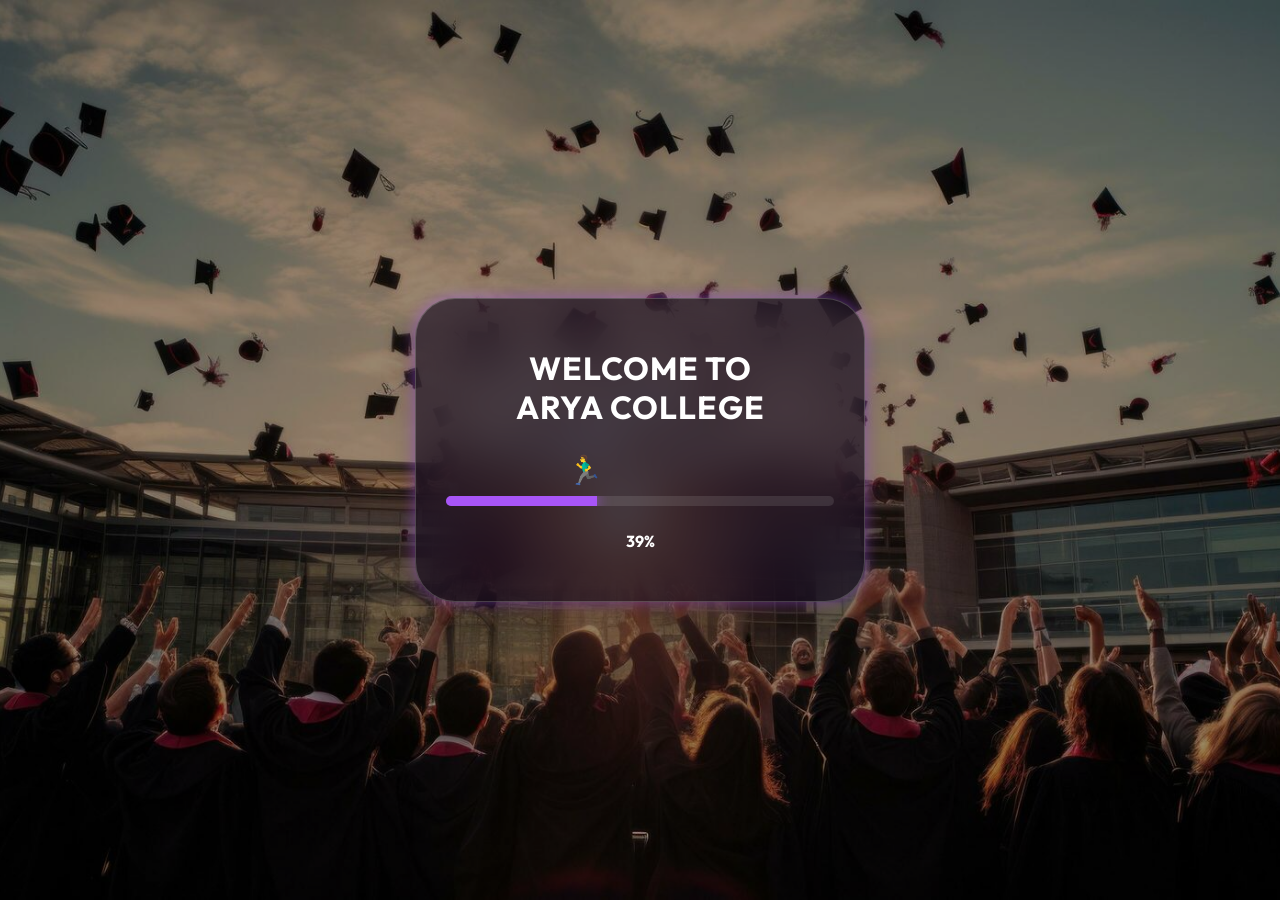
<file: index.html>
<!DOCTYPE html>
<html lang="en">
<head>
<meta charset="UTF-8">
<meta name="viewport" content="width=device-width, initial-scale=1.0">
<title>College Monitoring System</title>
<link href="https://fonts.googleapis.com/css2?family=Outfit:wght@300;500;700&display=swap" rel="stylesheet">

<style>
:root {
    --speed: 0.5s;
    --accent: #a855f7;
    --glow: rgba(168, 85, 247, 0.6);
    --glass-bg: rgba(15, 5, 30, 0.6);
    --text-color: #ffffff;
}

/* --- THEMES --- */
body.role-teacher {
    --accent: #f472b6;
    --glow: rgba(244, 114, 182, 0.6);
    --glass-bg: rgba(10, 0, 10, 0.7);
    --text-color: #ffffff;
}

* { 
    margin: 0; padding: 0; box-sizing: border-box; 
    font-family: 'Outfit', sans-serif; 
}

body {
    height: 100vh; display: flex; justify-content: center; align-items: center;
    background: url('clg.jpg') no-repeat center center fixed;
    background-size: cover;
    overflow: hidden;
}

body::before {
    content: ''; position: absolute; top: 0; left: 0; right: 0; bottom: 0;
    background: rgba(0, 0, 0, 0.4);
    z-index: 1;
}

canvas#particles { position: absolute; z-index: 2; pointer-events: none; }

/* --- THE GLASS BOX --- */
.glass {
    position: relative; z-index: 3;
    width: 90%;
    max-width: 450px; 
    padding: 50px 30px;
    text-align: center;
    backdrop-filter: blur(25px); -webkit-backdrop-filter: blur(25px);
    border-radius: 40px;
    background: var(--glass-bg);
    border: 1px solid rgba(255, 255, 255, 0.2);
    box-shadow: 0 15px 35px rgba(0, 0, 0, 0.2), 0 0 15px var(--glow);
    animation: shadowPulse 3s infinite ease-in-out;
}

@keyframes shadowPulse {
    0%, 100% { box-shadow: 0 15px 35px rgba(0, 0, 0, 0.2), 0 0 10px var(--glow); }
    50% { box-shadow: 0 15px 45px rgba(0, 0, 0, 0.4), 0 0 25px var(--glow); }
}

/* --- WRAPPING TEXT EFFECT --- */
.typing-text {
    display: block;
    overflow: hidden;
    white-space: normal; 
    color: var(--text-color); 
    font-size: 2rem; 
    font-weight: 700;
    letter-spacing: 1px;
    line-height: 1.2;
    margin-bottom: 25px;
    
    max-height: 0;
    opacity: 0;
    animation: revealText 1.5s ease-out forwards;
}

@keyframes revealText { 
    from { max-height: 0; opacity: 0; transform: translateY(10px); } 
    to { max-height: 200px; opacity: 1; transform: translateY(0); } 
}

/* --- PROGRESS SECTION --- */
.progress-zone { width: 100%; position: relative; padding: 45px 0 10px 0; }

#runner { 
    position: absolute; top: 0; left: -20px; 
    font-size: 1.8rem; 
    z-index: 4;
}

.progress-bar { 
    width: 100%; height: 10px; 
    background: rgba(255,255,255,0.1); 
    border-radius: 20px; overflow: hidden; 
}

.progress { 
    height: 100%; width: 0%; 
    background: var(--accent); 
    box-shadow: 0 0 15px var(--accent); 
    transition: width 0.1s linear;
}

#percent { 
    color: var(--text-color); 
    margin-top: 15px; 
    font-weight: 700; 
}

/* --- LOGIN ELEMENTS --- */
.title { 
    color: var(--text-color); font-size: 1.8rem; font-weight: 700; 
    margin-bottom: 30px; letter-spacing: 2px;
}

.role-btns { display: flex; gap: 12px; margin: 20px 0; }
.role-btns button { 
    flex: 1; padding: 12px; border-radius: 12px; 
    background: rgba(255, 255, 255, 0.05);
    border: 1px solid rgba(255, 255, 255, 0.2);
    color: var(--text-color); cursor: pointer; font-weight: 600;
    transition: all 0.3s ease;
}

.role-btns button.active {
    background: rgba(255, 255, 255, 0.1);
    border: 2px solid var(--accent);
    box-shadow: 0 0 15px var(--glow);
}

input { 
    width: 100%; padding: 14px; margin: 10px 0; border-radius: 12px;
    border: 1px solid rgba(255,255,255,0.2); background: rgba(255,255,255,0.1);
    color: var(--text-color); outline: none; 
}

.captcha { 
    background: rgba(255,255,255,0.05); padding: 10px; border-radius: 10px; 
    letter-spacing: 5px; font-weight: 800; color: var(--accent); 
    border: 1px dashed var(--accent); margin: 15px 0;
}

.login-btn { 
    width: 100%; padding: 15px; border-radius: 15px; border: 2px solid var(--accent); 
    background: transparent; color: var(--text-color); 
    font-weight: 700; cursor: pointer; margin-top: 15px;
    box-shadow: 0 0 15px var(--glow); text-transform: uppercase;
}

.forgot-link { display: block; font-size: 0.85rem; margin-top: 15px; cursor: pointer; color: var(--accent); text-decoration: underline; }
#dobContainer { text-align: left; margin-top: 5px; color: var(--text-color); }
</style>
</head>
<body class="role-admin">

<canvas id="particles"></canvas>

<div id="loading" class="glass">
    <div class="typing-text">WELCOME TO <br> ARYA COLLEGE</div>
    <div class="progress-zone">
        <div id="runner">🏃‍♂️</div>
        <div class="progress-bar"><div class="progress" id="progress"></div></div>
    </div>
    <div id="percent">0%</div>
</div>

<div id="login" class="glass" style="display:none;">
    <div class="title" id="formTitle">ACCESS PORTAL</div>
    
    <div class="role-btns">
        <button id="adminBtn" class="active" onclick="setRole('admin', this)">Admin</button>
        <button id="teacherBtn" onclick="setRole('teacher', this)">Teacher</button>
    </div>

    <input type="text" id="username" placeholder="Username">
    <input type="password" id="password" placeholder="Password">
    
    <div id="dobContainer" style="display:none;">
        <label style="font-size: 0.8rem; opacity: 0.8;">Birth Date Verification:</label>
        <input type="date" id="dobInput">
    </div>

    <div class="captcha" id="captcha">XXXXX</div>
    <input type="text" id="captchaInput" placeholder="Enter Captcha">

    <span class="forgot-link" id="forgotBtn" onclick="toggleForgot()"> Forgot Password?</span>
    <button class="login-btn" onclick="handleAuth()"> LOGIN </button>
</div>

<script>
let i = 0;
const interval = setInterval(() => {
    i++;
    document.getElementById("progress").style.width = i + "%";
    document.getElementById("runner").style.left = `calc(${i}% - 30px)`;
    document.getElementById("percent").innerText = i + "%";
    if(i >= 100) {
        clearInterval(interval);
        document.getElementById("loading").style.display = "none";
        document.getElementById("login").style.display = "block";
        generateCaptcha();
    }
}, 40);

let currentRole = "admin";
let isForgotMode = false;
let captchaCode = "";

function setRole(role, btn) {
    currentRole = role;
    document.querySelectorAll(".role-btns button").forEach(b => b.classList.remove("active"));
    btn.classList.add("active");
    updateRoleClass();
    generateCaptcha();
}

function updateRoleClass() {
    document.body.className = "role-" + currentRole;
}

function generateCaptcha() {
    captchaCode = Math.random().toString(36).substring(2,7).toUpperCase();
    document.getElementById("captcha").innerText = captchaCode;
}

function toggleForgot() {
    isForgotMode = !isForgotMode;
    document.getElementById("password").style.display = isForgotMode ? "none" : "block";
    document.getElementById("dobContainer").style.display = isForgotMode ? "block" : "none";
    document.getElementById("forgotBtn").innerText = isForgotMode ? "← Back to Login" : "Forgot Password?";
    document.getElementById("formTitle").innerText = isForgotMode ? "VERIFY" : "ACCESS PORTAL";
}

function handleAuth() {
    const capInput = document.getElementById("captchaInput").value.trim().toUpperCase();
    
    // CAPTCHA validation
    if(capInput === "") { 
        alert("❌ Please enter the CAPTCHA!");
        generateCaptcha(); 
        return; 
    }
    
    if(capInput !== captchaCode) { 
        alert("❌ Invalid Captcha!");
        generateCaptcha(); 
        return; 
    }
    
    if(isForgotMode) {
        const dob = document.getElementById("dobInput").value;
        if(!dob) {
            alert("⚠️ Please enter your date of birth!");
            return;
        }
        if(currentRole === 'admin' && dob === '2005-09-29') {
            window.location.href = "admin.html";
            return;
        }
        else if(currentRole === 'teacher' && (dob === '2005-09-18' || dob === '2005-11-29')) {
            window.location.href = "teacher.html";
            return;
        }
        else {
            alert("❌ Verification Failed! Incorrect Date of Birth.");
        }
        return;
    } 
    else {
        const username = document.getElementById("username").value.trim();
        const password = document.getElementById("password").value;
        
        if(!username) { 
            alert("⚠️ Please enter the username!"); 
            return; 
        }
        
        if(!password) { 
            alert("⚠️ Please enter the password!"); 
            return; 
        }
        
        // --- NEW: CONNECT TO BACKEND ---
        fetch('http://127.0.0.1:5000/api/login', {
            method: 'POST',
            headers: {'Content-Type': 'application/json'},
            body: JSON.stringify({
                username: username,
                password: password,
                role: currentRole
            })
        })
        .then(response => response.json())
        .then(data => {
            if(data.success) {
                // Save login info
                localStorage.setItem('isLoggedIn', 'true');
                localStorage.setItem('userRole', currentRole);
                localStorage.setItem('username', username);
                
                // Redirect based on role
                if(currentRole === 'admin') {
                    window.location.href = "admin.html";
                } else {
                    window.location.href = "teacher.html";
                }
            } else {
                alert("❌ Login Failed! " + (data.message || "Invalid credentials"));
                generateCaptcha();
                document.getElementById("captchaInput").value = "";
            }
        })
        .catch(error => {
            console.log("Backend not running, using local login");
            // FALLBACK: Local login if backend not running
            if(username === "admin" && password === "admin123" && currentRole === 'admin') {
                localStorage.setItem('isLoggedIn', 'true');
                localStorage.setItem('userRole', 'admin');
                window.location.href = "admin.html";
            }
            else if(username === "teacher" && password === "teacher123" && currentRole === 'teacher') {
                localStorage.setItem('isLoggedIn', 'true');
                localStorage.setItem('userRole', 'teacher');
                window.location.href = "teacher.html";
            }
            else {
                alert("❌ Invalid credentials! Admin: admin/admin123, Teacher: teacher/teacher123");
                generateCaptcha();
            }
        });
    }
}

function init() {
    w = window.innerWidth; h = window.innerHeight;
    canvas.width = w; canvas.height = h;
    particles = [];
    for(let i = 0; i < 60; i++) {
        particles.push({x: Math.random()*w, y: Math.random()*h, r: Math.random()*2+1, s: Math.random()*0.5+0.1, alpha: Math.random()*0.5});
    }
}

function draw() {
    ctx.clearRect(0, 0, w, h);
    const color = getComputedStyle(document.body).getPropertyValue('--accent').trim();
    particles.forEach(p => {
        ctx.fillStyle = color;
        ctx.globalAlpha = p.alpha;
        ctx.beginPath(); ctx.arc(p.x, p.y, p.r, 0, Math.PI*2); ctx.fill();
        p.y += p.s; if(p.y > h) p.y = 0;
    });
    requestAnimationFrame(draw);
}
init(); draw();
window.addEventListener('resize', init);
</script>
</body>
</html>
</file>
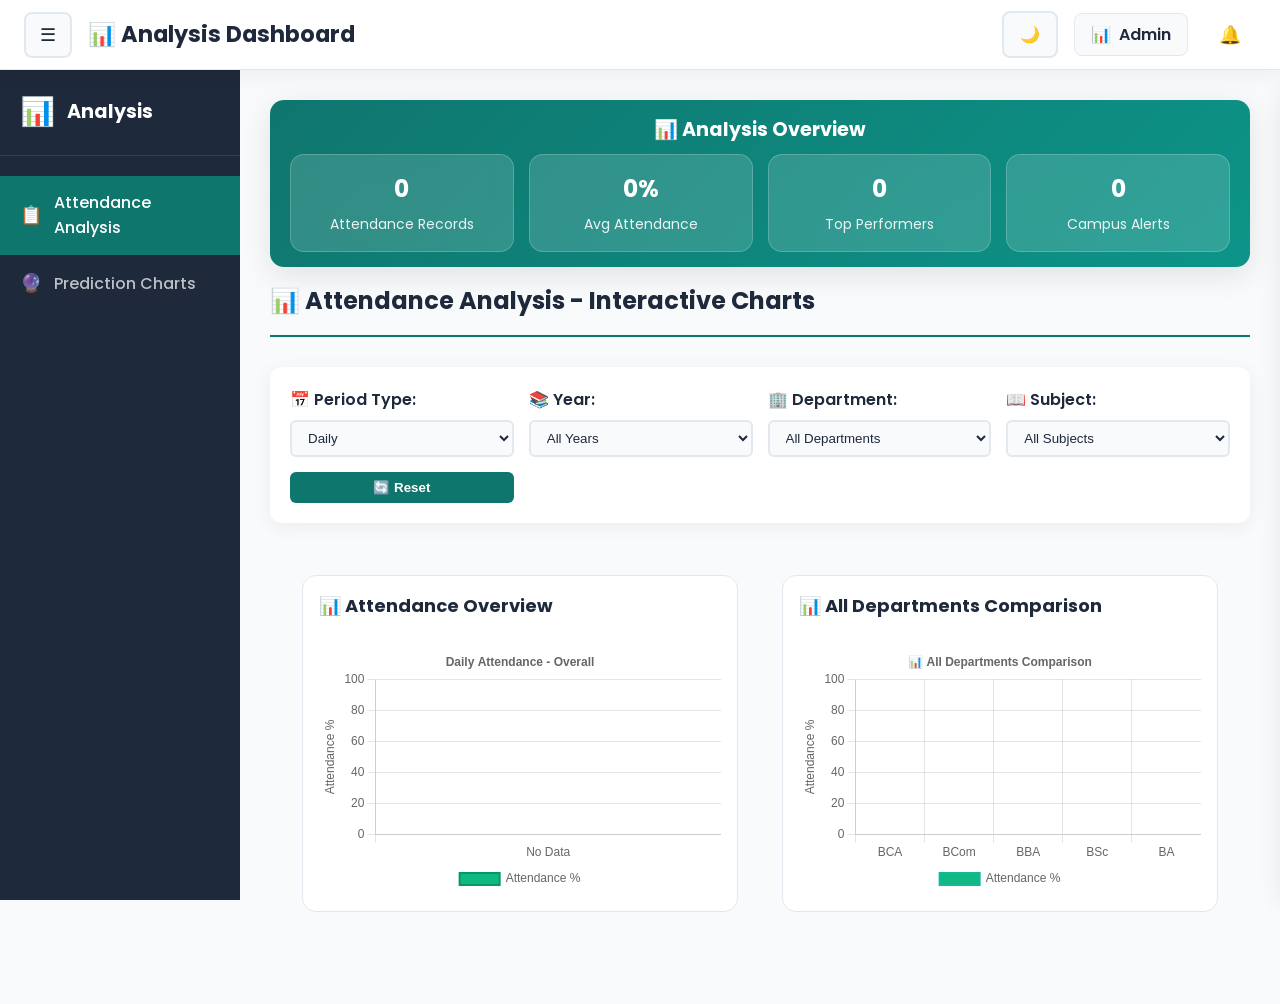
<file: analysis.html>
<!DOCTYPE html>
<html lang="en">
<head>
  <meta charset="UTF-8">
  <meta name="viewport" content="width=device-width, initial-scale=1.0">
  <title>📊 Analysis Model </title>
  <link href="https://fonts.googleapis.com/css2?family=Poppins:wght@300;400;500;600;700&display=swap" rel="stylesheet">
<script src="chart.min.js"></script>
  <link rel="stylesheet" href="analysis.css">
</head>
<body>

  <header class="main-header">
  <div class="header-left">
    <button class="menu-toggle" onclick="toggleSidebar()">☰</button>
    <h1 class="page-title">📊 Analysis Dashboard</h1>
  </div>
  
  <div class="header-right">
    <button class="theme-toggle" id="themeToggle" onclick="toggleTheme()">🌙</button>
    
    <div class="user-info">
      <span class="user-avatar">📊</span>
      <a href="admin.html" class="user-name admin-link">Admin</a>
    </div>
    
    <button class="notification-bell" onclick="toggleNotifications()" title="Notifications">
      🔔
      <span class="notification-badge" id="notificationBadge">0</span>
    </button>
  </div>
</header>
<!-- Navbar - EXACT COPY from index.html -->
  
       

    <!-- Sidebar - SAME as prediction/attendance -->
    <aside class="sidebar" id="sidebar">
      <div class="sidebar-header">
        <div class="logo">📊</div>
        <span>Analysis</span>
      </div>
      <ul class="sidebar-menu">
        <li class="nav-item active" data-tab="attendance">
          <span class="nav-icon">📋</span>
          <span class="nav-text">Attendance Analysis</span>
        </li>
        <li class="nav-item" data-tab="prediction">
          <span class="nav-icon">🔮</span>
          <span class="nav-text">Prediction Charts</span>
        </li>
      </ul>
    </aside>

    <!-- Main Content -->
    <main class="main-content">
      
      <!-- Hero Stats - Dynamic -->
      <div class="analytics-hero">
        <h1>📊 Analysis Overview</h1>

        <div class="hero-stats" id="heroStats">
          <!-- Stats populated by JS -->
        </div>
      </div>



      <!-- Tab Contents - Charts load per tab -->
      <div id="attendanceTab" class="tab-content active">
        <div class="section-title">📊 Attendance Analysis - Interactive Charts</div>
        
        <!-- Filters Section -->
        <div class="filter-section" style="background: var(--bg-card); padding: 20px; border-radius: 12px; margin-bottom: 20px; box-shadow: var(--shadow);">
          <div class="filters-grid" style="display: grid; grid-template-columns: repeat(auto-fit, minmax(180px, 1fr)); gap: 15px;">
            
            <!-- Daily/Monthly Toggle -->
            <div class="filter-group">
              <label style="display: block; margin-bottom: 8px; font-weight: 600; color: var(--text-primary);">📅 Period Type:</label>
              <select id="attendancePeriod" onchange="updateAttendanceCharts()" style="width: 100%; padding: 8px 12px; border: 2px solid var(--border); border-radius: 6px; background: var(--bg-light); color: var(--text-primary); cursor: pointer;">
                <option value="daily">Daily</option>
                <option value="monthly">Monthly</option>
              </select>
            </div>
            
            <!-- Year Selection -->
            <div class="filter-group">
              <label style="display: block; margin-bottom: 8px; font-weight: 600; color: var(--text-primary);">📚 Year:</label>
              <select id="attendanceYear" onchange="updateAttendanceCharts()" style="width: 100%; padding: 8px 12px; border: 2px solid var(--border); border-radius: 6px; background: var(--bg-light); color: var(--text-primary); cursor: pointer;">
                <option value="">All Years</option>
                <option value="1st year">1st Year</option>
                <option value="2nd year">2nd Year</option>
                <option value="3rd year">3rd Year</option>
              </select>
            </div>
            
            <!-- Department Selection -->
            <div class="filter-group">
              <label style="display: block; margin-bottom: 8px; font-weight: 600; color: var(--text-primary);">🏢 Department:</label>
              <select id="attendanceDept" onchange="updateAttendanceCharts()" style="width: 100%; padding: 8px 12px; border: 2px solid var(--border); border-radius: 6px; background: var(--bg-light); color: var(--text-primary); cursor: pointer;">
                <option value="">All Departments</option>
                <option value="BCA">BCA</option>
                <option value="BCom">BCom</option>
                <option value="BBA">BBA</option>
                <option value="BSc">BSc</option>
                <option value="BA">BA</option>
              </select>
            </div>
            
            <!-- Subject Selection -->
            <div class="filter-group">
              <label style="display: block; margin-bottom: 8px; font-weight: 600; color: var(--text-primary);">📖 Subject:</label>
              <select id="attendanceSubject" onchange="updateAttendanceCharts()" style="width: 100%; padding: 8px 12px; border: 2px solid var(--border); border-radius: 6px; background: var(--bg-light); color: var(--text-primary); cursor: pointer;">
                <option value="">All Subjects</option>
              </select>
            </div>
            
            <!-- Reset Button -->
            <div class="filter-group" style="display: flex; align-items: flex-end;">
              <button onclick="resetAttendanceFilters()" style="width: 100%; padding: 8px 12px; background: var(--secondary); color: white; border: none; border-radius: 6px; cursor: pointer; font-weight: 600; transition: var(--transition);" onmouseover="this.style.opacity='0.8'" onmouseout="this.style.opacity='1';">🔄 Reset</button>
            </div>
          </div>
        </div>
        
        <!-- Charts Grid - 3 Charts -->
<div class="charts-grid">
          <!-- Main Attendance Chart -->
          <div class="chart-container">
            <h3 class="chart-title">📊 Attendance Overview</h3>
            <canvas id="attendanceChart" height="250"></canvas>
          </div>
          <!-- Detailed Breakdown Chart (Updates based on filters) -->
       
          <!-- Comparison Chart (Missing canvas fixed) -->
          <div class="chart-container">
            <h3 class="chart-title" id="comparisonTitle">📊 Department Comparison</h3>
            <canvas id="comparisonChart" height="250"></canvas>
          </div>
        </div>
      </div>

      <!-- Prediction Tab -->
      <div id="predictionTab" class="tab-content">
        <div class="section-title">🔮 Student Performance Prediction & Failure Analysis</div>
        
        <!-- Prediction Filters Section -->
        <div class="filter-section" style="background: var(--bg-card); padding: 20px; border-radius: 12px; margin-bottom: 20px; box-shadow: var(--shadow);">
          <div class="filters-grid" style="display: grid; grid-template-columns: repeat(auto-fit, minmax(180px, 1fr)); gap: 15px;">
            
            <!-- Year Selection -->
            <div class="filter-group">
              <label style="display: block; margin-bottom: 8px; font-weight: 600; color: var(--text-primary);">📚 Year:</label>
              <select id="predictionYear" onchange="updatePredictionCharts()" style="width: 100%; padding: 8px 12px; border: 2px solid var(--border); border-radius: 6px; background: var(--bg-light); color: var(--text-primary); cursor: pointer;">
                <option value="">All Years</option>
                <option value="1st year">1st Year</option>
                <option value="2nd year">2nd Year</option>
                <option value="3rd year">3rd Year</option>
              </select>
            </div>
            
            <!-- Department Selection -->
            <div class="filter-group">
              <label style="display: block; margin-bottom: 8px; font-weight: 600; color: var(--text-primary);">🏢 Department:</label>
              <select id="predictionDept" onchange="updatePredictionCharts()" style="width: 100%; padding: 8px 12px; border: 2px solid var(--border); border-radius: 6px; background: var(--bg-light); color: var(--text-primary); cursor: pointer;">
                <option value="">All Departments</option>
                <option value="BCA">BCA</option>
                <option value="BCom">BCom</option>
                <option value="BBA">BBA</option>
                <option value="BSc">BSc</option>
                <option value="BA">BA</option>
              </select>
            </div>
            
            <!-- Subject Selection -->
            <div class="filter-group">
              <label style="display: block; margin-bottom: 8px; font-weight: 600; color: var(--text-primary);">📖 Subject:</label>
              <select id="predictionSubject" onchange="updatePredictionCharts()" style="width: 100%; padding: 8px 12px; border: 2px solid var(--border); border-radius: 6px; background: var(--bg-light); color: var(--text-primary); cursor: pointer;">
                <option value="">All Subjects</option>
              </select>
            </div>
            
            <!-- Reset Button -->
            <div class="filter-group" style="display: flex; align-items: flex-end;">
              <button onclick="resetPredictionFilters()" style="width: 100%; padding: 8px 12px; background: var(--secondary); color: white; border: none; border-radius: 6px; cursor: pointer; font-weight: 600; transition: var(--transition);" onmouseover="this.style.opacity='0.8'" onmouseout="this.style.opacity='1';">🔄 Reset</button>
            </div>
          </div>
        </div>
        
        <!-- Prediction Charts Grid - Overview, Comparison, Department Analysis -->
        <div class="charts-grid">
          <!-- Overview Chart -->
          <div class="chart-container">
            <h3 class="chart-title"> Performance Overview</h3>
            <canvas id="predOverviewChart" height="250"></canvas>
          </div>
          <!-- Comparison Chart -->
         
          <!-- Failure Analysis -->
          <div class="chart-container">
            <h3 class="chart-title" id="failureTitle"> Subject Failure Analysis</h3>
            <canvas id="failureAnalysisChart" height="250"></canvas>
          </div>
          
          <!-- High Performers Chart - NEW -->
          <div class="chart-container">
            <h3 class="chart-title">🏆 High Student Performance</h3>
            <canvas id="highPerformersChart" height="250"></canvas>
          </div>
          
          <!-- Low Performers Chart - NEW LOW -->
          <div class="chart-container">
            <h3 class="chart-title">📉 Low Marks Students (<35%)</h3>
            <canvas id="lowPerformersChart" height="250"></canvas>
          </div>
        </div>
      </div>

    </main>
  </div>
<div id="notificationsPanel" class="notifications-panel">
        <div class="notifications-header">
            <h4>🔔 Notifications</h4>
            <span class="notifications-count" id="panelUnreadCount">0 unread</span>
            <button class="close-btn" onclick="closeNotifications()">×</button>
        </div>
        <ul id="notificationsList"></ul>
        <div class="notifications-footer">
            <button class="mark-read-btn" onclick="markAllRead()">Mark all read</button>
            <button class="clear-all-btn" onclick="clearAllNotifications()">Clear all</button>
        </div>
    </div>

    <!-- Notifications Backdrop -->
    <div class="notifications-backdrop" id="notificationsBackdrop" onclick="closeNotifications()"></div>


  <script src="analysis.js"></script>

</body>
</html>
</file>
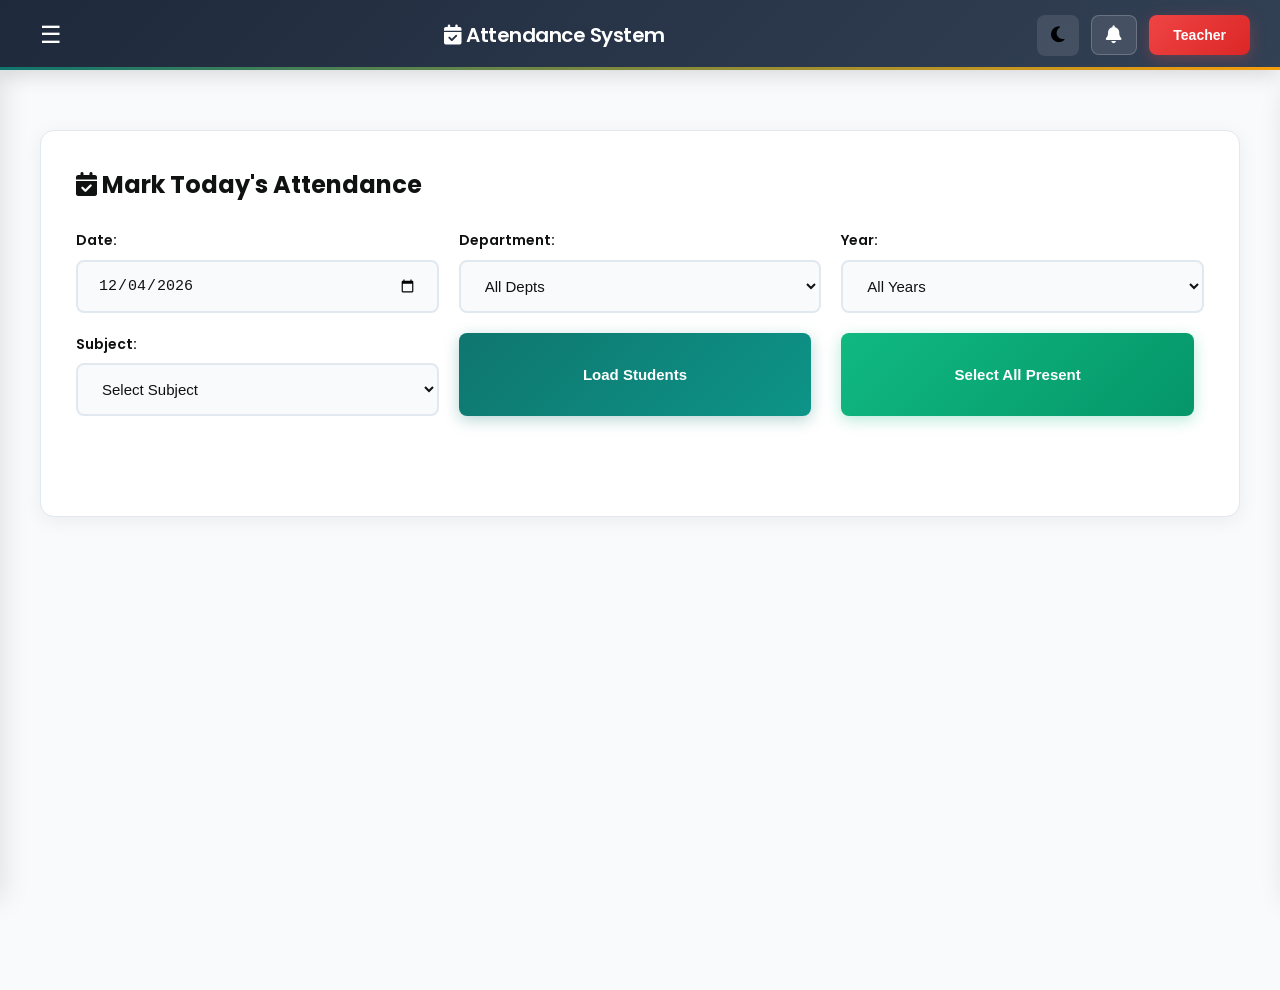
<file: attendance.html>
<!DOCTYPE html>
<html lang="en">
<head>
    <meta charset="UTF-8">
    <meta name="viewport" content="width=device-width, initial-scale=1.0">
    <title>🎓 Attendance System - College Monitoring</title>
    <link href="https://fonts.googleapis.com/css2?family=Poppins:wght@300;400;500;600;700&display=swap" rel="stylesheet">
    <link rel="stylesheet" href="https://cdnjs.cloudflare.com/ajax/libs/font-awesome/6.4.0/css/all.min.css">
    <style>
/* ===== Attendance - Exact Index.html Theme ===== */

/* Reset & Base */
* {
  margin: 0;
  padding: 0;
  box-sizing: border-box;
}

body {
  font-family: 'Poppins', 'Segoe UI', sans-serif;
  min-height: 100vh;
  background: #f8fafc;
  color: #1e293b;
  line-height: 1.6;
  transition: background 0.3s ease, color 0.3s ease;
}

/* Professional Color Variables - Light Theme */
:root {
  --primary: #1e293b;
  --secondary: #0f766e;
  --accent: #f59e0b;
  --bg-light: #f8fafc;
  --bg-card: #ffffff;
  --text-primary: #101111;
  --text-secondary: #64748b;
  --text-light: #94a3b8;
  --success: #10b981;
  --error: #ef4444;
  --warning: #f59e0b;
  --info: #3b82f6;
  --border: #e2e8f0;
  --shadow: 0 4px 20px rgba(0, 0, 0, 0.06);
  --shadow-hover: 0 8px 30px rgba(0, 0, 0, 0.1);
  --radius: 14px;
  --radius-sm: 8px;
  --transition: all 0.3s ease;
}


/* Dark Theme Variables */
body.dark-theme {
  --primary: #e2e8f0;
  --secondary: #3b82f6;
  --accent: #60a5fa;
  --bg-light: #0f172a;
  --bg-card: #1e293b;
}

/* Fix header in dark mode */
body.dark-theme .navbar {
  background: #0f172a !important;
}

/* ===== Navbar ===== */
.navbar {
  height: 70px;
  background: linear-gradient(135deg, var(--primary), #334155);
  display: flex;
  align-items: center;
  justify-content: space-between;
  padding: 0 30px;
  box-shadow: 0 4px 20px rgba(0, 0, 0, 0.15);
  position: fixed;
  width: 100%;
  top: 0;
  z-index: 1000;
  transition: background 0.3s ease;
}




.navbar::after {
  content: '';
  position: absolute;
  bottom: 0;
  left: 0;
  right: 0;
  height: 3px;
  background: linear-gradient(90deg, var(--secondary), var(--accent));
}

.menu-icon {
  font-size: 24px;
  cursor: pointer;
  color: white;
  padding: 10px;
  border-radius: var(--radius-sm);
  transition: var(--transition);
}

.menu-icon:hover {
  background: rgba(29, 28, 28, 0.1);
  transform: scale(1.1);
}

.navbar h2 {
  color: white;
  font-size: 20px;
  font-weight: 600;
  letter-spacing: -0.5px;
}

.navbar-right {
  display: flex;
  align-items: center;
  gap: 12px;
}

.notification-bell {
  position: relative;
  background: rgba(255, 255, 255, 0.1);
  border: 1px solid rgba(255, 255, 255, 0.2);
  border-radius: var(--radius-sm);
  padding: 10px 14px;
  cursor: pointer;
  color: white;
  font-size: 18px;
  transition: var(--transition);
  display: flex;
  align-items: center;
  gap: 5px;
}

.notification-bell:hover {
  background: var(--secondary);
  border-color: var(--secondary);
  transform: scale(1.05);
}

.notification-badge {
  position: absolute;
  top: -5px;
  right: -5px;
  background: var(--error);
  color: white;
  border-radius: 50%;
  width: 20px;
  height: 20px;
  display: flex;
  align-items: center;
  justify-content: center;
  font-size: 11px;
  font-weight: 700;
  box-shadow: 0 2px 8px rgba(239, 68, 68, 0.4);
  animation: pulse 2s infinite;
}

@keyframes pulse {
  0% { transform: scale(1); box-shadow: 0 0 0 0 rgba(239, 68, 68, 0.7); }
  70% { transform: scale(1.1); box-shadow: 0 0 0 8px rgba(239, 68, 68, 0); }
  100% { transform: scale(1); box-shadow: 0 0 0 0 rgba(239, 68, 68, 0); }
}

.theme-toggle {
  background: rgba(255, 255, 255, 0.1);
  border: none;
  padding: 10px 14px;
  border-radius: var(--radius-sm);
  cursor: pointer;
  font-size: 18px;
  transition: var(--transition);
}

.theme-toggle:hover {
  background: rgba(255, 255, 255, 0.2);
  transform: scale(1.1);
}

.logout {
  background: linear-gradient(135deg, var(--error), #dc2626);
  color: white;
  border: none;
  padding: 12px 24px;
  border-radius: var(--radius-sm);
  cursor: pointer;
  font-weight: 600;
  font-size: 14px;
  transition: var(--transition);
  box-shadow: 0 4px 15px rgba(239, 68, 68, 0.3);
}

.logout:hover {
  transform: translateY(-2px);
  box-shadow: 0 6px 20px rgba(239, 68, 68, 0.4);
}

/* ===== Sidebar ===== */
.sidebar {
  position: fixed;
  top: 0;
  left: -280px;
  width: 280px;
  height: 100%;
  background: var(--bg-card);
  box-shadow: 4px 0 25px rgba(0, 0, 0, 0.1);
  padding-top: 90px;
  transition: 0.35s ease;
  z-index: 999;
  border-right: 1px solid var(--border);
}

body.dark-theme .sidebar {
  background: #1e293b;
}

.sidebar.active {
  left: 0;
}

/* Fix notification text in dark mode */
body.dark-theme .notification-message {
  color: #ffffff !important;
}

body.dark-theme .notification-time {
  color: #94a3b8 !important;
}

body.dark-theme .notification-item {
  background: #1e293b !important;
  border-bottom-color: #334155 !important;
}

body.dark-theme .notification-item.unread {
  background: linear-gradient(90deg, rgba(96, 165, 250, 0.15), transparent) !important;
  border-left-color: #60a5fa !important;
}

body.dark-theme .notifications-header {
  background: #0f172a !important;
}

body.dark-theme .close-btn {
  color: white !important;
}

body.dark-theme .notifications-count {
  background: #3b82f6 !important;
  color: white !important;
}
.sidebar-header {
  display: flex;
  align-items: center;
  gap: 15px;
  padding: 20px 25px;
  border-bottom: 1px solid var(--border);
  margin-bottom: 10px;
}

.user-avatar {
  width: 50px;
  height: 50px;
  background: linear-gradient(135deg, var(--secondary), #0d9488);
  border-radius: 50%;
  display: flex;
  align-items: center;
  justify-content: center;
  font-size: 24px;
  box-shadow: 0 4px 15px rgba(15, 118, 110, 0.3);
}

.sidebar-header span {
  font-weight: 600;
  color: var(--text-primary);
  font-size: 16px;
}

.sidebar ul {
  list-style: none;
  padding: 15px;
}

.sidebar ul li {
  padding: 16px 24px;
  cursor: pointer;
  transition: var(--transition);
  font-weight: 500;
  color: var(--text-secondary);
  border-radius: var(--radius-sm);
  margin-bottom: 8px;
  font-size: 15px;
  display: flex;
  align-items: center;
  gap: 12px;
}

.sidebar ul li:hover {
  background: rgba(15, 118, 110, 0.1);
  color: var(--secondary);
  transform: translateX(5px);
}

.sidebar ul li.active {
  background: linear-gradient(135deg, var(--secondary), #0d9488);
  color: white;
  box-shadow: 0 4px 15px rgba(15, 118, 110, 0.3);
}

/* Sidebar Overlay */
.sidebar-overlay {
  display: none;
  position: fixed;
  top: 0;
  left: 0;
  width: 100%;
  height: 100%;
  background: rgba(0,0,0,0.5);
  z-index: 998;
}

.sidebar-overlay.active {
  display: block;
}

/* ===== Main Content ===== */
.main {
  margin-top: 90px;
  padding: 40px;
  transition: 0.35s ease;
  min-height: calc(100vh - 90px);
  background: var(--bg-light);
}

body.dark-theme .main {
  background: #0f172a;
}


.content-wrapper {
  max-width: 1400px;
  margin: 0 auto;
}

.section {
  display: none;
}

.section.active {
  display: block;
}

/* ===== Cards ===== */
.card {
  background: var(--bg-card);
  padding: 35px;
  border-radius: var(--radius);
  box-shadow: var(--shadow);
  margin-bottom: 30px;
  border: 1px solid var(--border);
  transition: var(--transition);
}

.card:hover {
  box-shadow: var(--shadow-hover);
}

.card h2, .card h3 {
  margin-bottom: 25px;
  color: var(--text-primary);
  font-size: 24px;
  font-weight: 700;
}

/* ===== Forms & Filters ===== */
.form-row, .filters {
  display: grid;
  grid-template-columns: repeat(auto-fit, minmax(300px, 1fr));
  gap: 20px;
  margin-bottom: 25px;
}

label {
  display: block;
  margin-bottom: 8px;
  font-weight: 600;
  color: var(--text-primary);
  font-size: 14px;
}

body.dark-theme label {
  color: #e2e8f0;
}

input, select {
  width: 100%;
  padding: 15px 20px;
  border: 2px solid var(--border);
  border-radius: var(--radius-sm);
  font-size: 15px;
  background: var(--bg-light);
  color: var(--text-primary);
  transition: var(--transition);
}

body.dark-theme input, body.dark-theme select {
  background: #475569;
  color: #ffffff;
}

input:focus, select:focus {
  outline: none;
  border-color: var(--secondary);
  box-shadow: 0 0 0 3px rgba(15, 118, 110, 0.1);
}

.btn {
  padding: 15px 30px;
  border: none;
  border-radius: var(--radius-sm);
  background: linear-gradient(135deg, var(--secondary), #0d9488);
  color: white;
  cursor: pointer;
  font-weight: 600;
  font-size: 15px;
  transition: var(--transition);
  box-shadow: 0 4px 15px rgba(15, 118, 110, 0.3);
  margin-right: 10px;
}

.btn:hover {
  transform: translateY(-2px);
  box-shadow: 0 6px 20px rgba(15, 118, 110, 0.4);
}

.btn.success {
  background: linear-gradient(135deg, var(--success), #059669);
  box-shadow: 0 4px 15px rgba(16, 185, 129, 0.3);
}

/* Attendance Specific */
.student-grid {
  display: grid;
  grid-template-columns: repeat(auto-fill, minmax(350px, 1fr));
  gap: 20px;
  max-height: 70vh;
  overflow-y: auto;
  padding: 20px 0;
}

.student-card {
  background: var(--bg-card);
  padding: 25px;
  border-radius: var(--radius);
  box-shadow: var(--shadow);
  border: 1px solid var(--border);
  transition: var(--transition);
}

.student-card:hover {
  box-shadow: var(--shadow-hover);
}

.student-name {
  font-weight: 700;
  font-size: 1.3rem;
  color: var(--text-primary);
  margin-bottom: 10px;
}

.student-details {
  color: var(--text-secondary);
  font-size: 14px;
  margin-bottom: 20px;
}

.attendance-status {
  display: flex;
  gap: 20px;
}

.status-radio {
  display: flex;
  align-items: center;
  gap: 8px;
  font-weight: 500;
  cursor: pointer;
}

.status-radio input[type="radio"] {
  width: 20px;
  height: 20px;
  accent-color: var(--secondary);
}

.status-badge {
  padding: 6px 16px;
  border-radius: var(--radius-sm);
  font-weight: 600;
  font-size: 14px;
}

.status-present {
  background: rgba(16, 185, 129, 0.2);
  color: var(--success);
  border: 1px solid var(--success);
}

.status-absent {
  background: rgba(239, 68, 68, 0.2);
  color: var(--error);
  border: 1px solid var(--error);
}

/* Tables */
table {
  width: 100%;
  border-collapse: collapse;
  margin-top: 20px;
  background: var(--bg-card);
  border-radius: var(--radius-sm);
  overflow: hidden;
  box-shadow: var(--shadow);
}

th, td {
  padding: 18px;
  text-align: left;
  border-bottom: 1px solid var(--border);
}

th {
  background: linear-gradient(135deg, var(--primary), #334155);
  color: white;
  font-weight: 600;
  text-transform: uppercase;
  font-size: 13px;
  letter-spacing: 0.5px;
}

tr:hover {
  background: rgba(15, 118, 110, 0.05);
}

/* Report Specific */
.report-tabs {
  display: flex;
  gap: 15px;
  margin-bottom: 25px;
}

.tab-btn-report {
  padding: 12px 24px;
  background: var(--bg-light);
  border: 2px solid var(--border);
  border-radius: var(--radius-sm);
  cursor: pointer;
  font-weight: 600;
  transition: var(--transition);
}

.tab-btn-report:hover, .tab-btn-report.active {
  background: var(--secondary);
  color: white;
  border-color: var(--secondary);
}

.report-panel {
  display: none;
}

.report-panel.active {
  display: block;
}

.today-summary {
  background: linear-gradient(135deg, var(--success), #059669);
  color: white;
  padding: 30px;
  border-radius: var(--radius);
  margin-bottom: 30px;
  text-align: center;
  box-shadow: var(--shadow);
}

.summary-stats {
  display: flex;
  justify-content: center;
  gap: 40px;
  margin-top: 20px;
}

.summary-stat {
  text-align: center;
}

.summary-stat .stat-number {
  font-size: 2.5rem;
  font-weight: 700;
  margin-bottom: 5px;
}

.summary-stat .stat-label {
  font-size: 14px;
  opacity: 0.9;
}

/* Notifications Panel */
.notifications-panel {
  position: fixed;
  top: 90px;
  right: -400px;
  width: 380px;
  height: calc(100vh - 90px);
  background: var(--bg-card);
  box-shadow: -8px 0 30px rgba(0, 0, 0, 0.2);
  z-index: 2001;
  transition: right 0.3s cubic-bezier(0.25, 0.46, 0.45, 0.94);
  border-left: 1px solid var(--border);
  display: flex;
  flex-direction: column;
  overflow: hidden;
}

.notifications-panel.open {
  right: 0;
}

.notifications-header {
  padding: 20px 25px;
  border-bottom: 1px solid var(--border);
  display: flex;
  align-items: center;
  gap: 15px;
  justify-content: space-between;
  background: linear-gradient(135deg, var(--primary), #334155);
  color: white;
}

.notifications-header h4 {
  margin: 0;
  font-size: 18px;
  font-weight: 600;
}

.notifications-count {
  background: var(--success);
  padding: 4px 12px;
  border-radius: var(--radius-sm);
  font-size: 13px;
  font-weight: 500;
}

.close-btn {
  background: none;
  border: none;
  color: white;
  font-size: 24px;
  cursor: pointer;
  padding: 5px;
  border-radius: 50%;
  width: 36px;
  height: 36px;
  display: flex;
  align-items: center;
  justify-content: center;
  transition: var(--transition);
}

.close-btn:hover {
  background: rgba(255, 255, 255, 0.2);
}

#notificationsList {
  flex: 1;
  list-style: none;
  overflow-y: auto;
  padding: 0;
  margin: 0;
}

.notification-item {
  padding: 20px 25px;
  border-bottom: 1px solid var(--border);
  transition: var(--transition);
}

.notification-item:hover {
  background: rgba(255, 255, 255, 0.08);
}

body.dark-theme .notification-item:hover {
  background: rgba(255, 255, 255, 0.08);
}

.notification-item.unread {
  background: linear-gradient(90deg, rgba(var(--accent), 0.1), transparent);
  border-left: 4px solid var(--accent);
}

.notification-message {
  font-size: 14px;
  margin-bottom: 5px;
  color: var(--text-primary);
  line-height: 1.5;
}

.notification-message strong {
  font-weight: 700;
}

.notification-message em {
  font-style: italic;
  opacity: 0.8;
}

.notification-time {
  font-size: 12px;
  color: var(--text-light);
}

.notifications-footer {
  padding: 20px 25px;
  border-top: 1px solid var(--border);
  display: flex;
  gap: 10px;
  background: var(--bg-light);
}

.mark-read-btn, .clear-all-btn {
  flex: 1;
  padding: 12px;
  border: none;
  border-radius: var(--radius-sm);
  cursor: pointer;
  font-weight: 500;
  font-size: 14px;
  transition: var(--transition);
}

.mark-read-btn {
  background: var(--info);
  color: white;
}

.clear-all-btn {
  background: var(--error);
  color: white;
}

@keyframes slideInNotification {
  from { opacity: 0; transform: translateX(20px); }
  to { opacity: 1; transform: translateX(0); }
}

.notifications-backdrop {
  display: none;
  position: fixed;
  top: 0;
  left: 0;
  width: 100%;
  height: 100%;
  background: rgba(0,0,0,0.5);
  z-index: 2000;
  backdrop-filter: blur(3px);
}

.notifications-backdrop.open {
  display: block;
}
/* FIX ALL TEXT IN DARK MODE - BLUE THEME */
body.dark-theme .tab-btn-report,
body.dark-theme .dept-tab {
  color: #ffffff !important;
  background: #1e293b !important;
  border-color: #3b82f6 !important;
}

body.dark-theme .tab-btn-report.active,
body.dark-theme .tab-btn-report:hover,
body.dark-theme .dept-tab.active,
body.dark-theme .dept-tab:hover {
  background: #3b82f6 !important;
  color: white !important;
}

body.dark-theme th {
  background: #1e3a5f !important;
  color: white !important;
}

body.dark-theme td,
body.dark-theme .student-name,
body.dark-theme .student-details,
body.dark-theme label,
body.dark-theme .sidebar ul li,
body.dark-theme .sidebar-header span,
body.dark-theme .card h2,
body.dark-theme .card h3,
body.dark-theme .notification-message {
  color: #ffffff !important;
}

body.dark-theme input,
body.dark-theme select {
  background: #334155 !important;
  color: #ffffff !important;
}

body.dark-theme input::placeholder {
  color: #94a3b8 !important;
}

body.dark-theme .student-card {
  background: #1e293b !important;
  border-color: #3b82f6 !important;
}

body.dark-theme .today-summary {
  background: linear-gradient(135deg, #3b82f6, #2563eb) !important;
}

/* Fix notification text in dark mode - ADD THIS BLOCK */
body.dark-theme .notification-message {
  color: #ffffff !important;
}

body.dark-theme .notification-time {
  color: #94a3b8 !important;
}

body.dark-theme .notification-item {
  background: #1e293b !important;
  border-bottom-color: #334155 !important;
}

body.dark-theme .notification-item.unread {
  background: linear-gradient(90deg, rgba(96, 165, 250, 0.15), transparent) !important;
  border-left-color: #60a5fa !important;
}

body.dark-theme .notifications-header {
  background: #0f172a !important;
}

body.dark-theme .close-btn {
  color: white !important;
}

body.dark-theme .notifications-count {
  background: #3b82f6 !important;
  color: white !important;
}
body.dark-theme .status-present {
  color: #34d399 !important;
}

body.dark-theme .status-absent {
  color: #f87171 !important;
}

/* Responsive -->
@media (max-width: 768px) {
  .main {
    padding: 20px 15px;
  }
  
  .form-row, .filters {
    grid-template-columns: 1fr;
  }
  
  .student-grid {
    grid-template-columns: 1fr;
  }
  
  table {
    font-size: 14px;
  }
  
  th, td {
    padding: 12px 8px;
  }
  
  .sidebar {
    width: 100vw;
    left: -100vw;
  }
  
  .sidebar.active {
    left: 0;
  }
  
  .notifications-panel {
    width: 100vw;
    right: -100vw;
  }
  
  .notifications-panel.open {
    right: 0;
  }
}
    </style>
</head>
<body>
    <!-- Navbar -->
    <nav class="navbar">
        <div class="menu-icon" onclick="toggleSidebar()">☰</div>
        <h2><i class="fas fa-calendar-check"></i> Attendance System</h2>
        <div class="navbar-right">
            <button class="theme-toggle" onclick="toggleTheme()" title="Toggle Theme">
                <i class="fas fa-moon" id="themeIcon"></i>
            </button>
            <button class="notification-bell" onclick="toggleNotifications()" title="Notifications">
                <i class="fas fa-bell"></i>
                <span class="notification-badge" id="notificationBadge">0</span>
            </button>
            <button class="logout" onclick="goToTeacher()">Teacher</button>
        </div>
    </nav>

    <!-- Sidebar -->
    <aside class="sidebar" id="sidebar">
        <div class="sidebar-header">
            <div class="user-avatar">👨‍🏫</div>
            <span>Attendance Admin</span>
        </div>
        <ul>
            <li onclick="showSection('mark')" id="markNav"><i class="fas fa-check-circle"></i> Mark Attendance</li>
            <li onclick="showSection('details')" id="detailsNav"><i class="fas fa-list"></i> Attendance Details</li>
            <li onclick="showSection('report')" id="reportNav"><i class="fas fa-chart-bar"></i> Reports</li>
        </ul>
    </aside>

    <!-- Sidebar Overlay -->
    <div class="sidebar-overlay" id="sidebarOverlay" onclick="toggleSidebar()"></div>

    <!-- Main Content -->
    <main class="main">
        <div class="content-wrapper">
            <!-- Mark Attendance Section -->
            <section id="markSection" class="section active">
                <div class="card">
                    <h2><i class="fas fa-calendar-check"></i> Mark Today's Attendance</h2>
                    <div class="filters">
                        <div class="form-group">
                            <label>Date:</label>
                            <input type="date" id="attendanceDate" value="">
                        </div>
                        <div class="form-group">
                            <label>Department:</label>
                            <select id="deptFilter">
                                <option value="">All Depts</option>
                                <option value="BCA">BCA</option>
                                <option value="BBA">BBA</option>
                                <option value="BSc">BSc</option>
                                <option value="BCom">BCom</option>
                                <option value="BA">BA</option>
                            </select>
                        </div>
                        <div class="form-group">
                            <label>Year:</label>
                            <select id="yearFilter">
                                <option value="">All Years</option>
                                <option value="1st year">1st year</option>
                                <option value="2nd year">2nd year</option>
                                <option value="3rd year">3rd year</option>
                            </select>
                        </div>
                        <div class="form-group">
                            <label>Subject:</label>
                            <select id="subjectFilter">
                                <option value="">Select Subject</option>
                            </select>
                        </div>
                        <button class="btn" onclick="loadStudents()">Load Students</button>
                        <button class="btn success" onclick="markAllPresent()">Select All Present</button>
                        
                        
                    </div>
                    <div id="studentList" class="student-grid">
                        <!-- Students loaded dynamically -->
                    </div>
                </div>
            </section>

            <!-- Details Section -->
            <section id="detailsSection" class="section">
                <div class="card">
                    <h2><i class="fas fa-list"></i> Attendance Details</h2>
                    <div class="filters">
                        <div class="form-group">
                            <label>Date:</label>
                            <input type="date" id="dateFilterDetails">
                        </div>
                        <div class="form-group">
                            <label>Department:</label>
                            <select id="detailsDept">
                                <option value="">All Depts</option>
                                <option value="BCA">BCA</option>
                                <option value="BBA">BBA</option>
                                <option value="BSc">BSc</option>
                                <option value="BCom">BCom</option>
                                <option value="BA">BA</option>
                            </select>
                        </div>
                        <div class="form-group">
                            <label>Year:</label>
                            <select id="detailsYear">
                                <option value="">All Years</option>
                                <option value="1st year">1st year</option>
                                <option value="2nd year">2nd year</option>
                                <option value="3rd year">3rd year</option>
                            </select>
                        </div>
                        <div class="form-group">
                            <label>Subject:</label>
                            <select id="detailsSubject">
                                <option value="">All Subjects</option>
                            </select>
                        </div>
                        <div class="form-group">
                            <label>Search:</label>
                            <input type="text" id="searchDetails" placeholder="Name/ID">
                        </div>
                        <button class="btn" onclick="loadDetails()">Filter</button>
                    </div>
                    <table id="detailsTable">
                        <thead>
                            <tr>
                                <th>ID</th>
                                <th>Name</th>
                                <th>Dept</th>
                                <th>Year</th>
                                <th>Email</th>
                                <th>Phone</th>
                                <th>Date</th>
                                <th>Status</th>
                                <th>Subject</th>
                            </tr>
                        </thead>
                        <tbody></tbody>
                    </table>
                </div>
            </section>

            <!-- Report Section -->
            <section id="reportSection" class="section">
                <div class="card">
                    <h2><i class="fas fa-chart-bar"></i> Attendance Report</h2>
                    <div class="report-tabs">
                        <button class="tab-btn-report active" onclick="showReport('daily')">Daily Report</button>
                        <button class="tab-btn-report" onclick="showReport('monthly')">Monthly Report</button>
                    </div>

                    <!-- Daily Report -->
                    <div id="dailyReport" class="report-panel active">
                        <div class="today-summary" id="todaySummary"></div>
                        <div class="filters">
                            <div class="form-group">
                                <label>Date:</label>
                                <input type="date" id="dailyDateFilter">
                            </div>
                            <div class="form-group">
                                <label>Department:</label>
                                <select id="dailyDept">
                                    <option value="">All Depts</option>
                                    <option value="BCA">BCA</option>
                                    <option value="BBA">BBA</option>
                                    <option value="BSc">BSc</option>
                                    <option value="BCom">BCom</option>
                                    <option value="BA">BA</option>
                                </select>
                            </div>
                            <div class="form-group">
                                <label>Year:</label>
                                <select id="dailyYear">
                                    <option value="">All Years</option>
                                    <option value="1st year">1st year</option>
                                    <option value="2nd year">2nd year</option>
                                    <option value="3rd year">3rd year</option>
                                </select>
                            </div>
                            <div class="form-group">
                                <label>Subject:</label>
                                <select id="dailySubject">
                                    <option value="">All Subjects</option>
                                </select>
                            </div>
                            <button class="btn" onclick="loadDailyReport()">Filter</button>
                        </div>
                        <table id="dailyTable">
                            <thead>
                                <tr>
                                    <th>Dept</th>
                                    <th>Year</th>
                                    <th>Subject</th>
                                    <th>Present</th>
                                    <th>Absent</th>
                                    <th>Total</th>
                                </tr>
                            </thead>
                            <tbody></tbody>
                        </table>
                    </div>

                    <!-- Monthly Report -->
                    <div id="monthlyReport" class="report-panel">
                        <div class="filters">
                            <div class="form-group">
                                <label>Month:</label>
                                <input type="month" id="monthlyMonth">
                            </div>
                            <div class="form-group">
                                <label>Department:</label>
                                <select id="monthlyDept">
                                    <option value="">All Depts</option>
                                    <option value="BCA">BCA</option>
                                    <option value="BBA">BBA</option>
                                    <option value="BSc">BSc</option>
                                    <option value="BCom">BCom</option>
                                    <option value="BA">BA</option>
                                </select>
                            </div>
                            <div class="form-group">
                                <label>Year:</label>
                                <select id="monthlyYear">
                                    <option value="">All Years</option>
                                    <option value="1st year">1st year</option>
                                    <option value="2nd year">2nd year</option>
                                    <option value="3rd year">3rd year</option>
                                </select>
                            </div>
                            <div class="form-group">
                                <label>Subject:</label>
                                <select id="monthlySubject">
                                    <option value="">All Subjects</option>
                                </select>
                            </div>
                            <button class="btn" onclick="loadMonthlyReport()">Filter</button>
                        </div>
                        <table id="monthlyTable">
                            <thead>
                                <tr>
                                    <th>Name</th>
                                    <th>Present Days</th>
                                    <th>Absent Days</th>
                                    <th>Total Days Ascent</th>
                                    <th>Percentage</th>
                                </tr>
                            </thead>
                            <tbody></tbody>
                        </table>
                    </div>
                </div>
            </section>
        </div>
    </main>

    <!-- Notifications Panel -->
    <div id="notificationsPanel" class="notifications-panel">
        <div class="notifications-header">
            <h4><i class="fas fa-bell"></i> Notifications</h4>
            <span class="notifications-count" id="panelUnreadCount">0 unread</span>
            <button class="close-btn" onclick="closeNotifications()">×</button>
        </div>
        <ul id="notificationsList"></ul>
        <div class="notifications-footer">
            <button class="mark-read-btn" onclick="markAllRead()">Mark all read</button>
            <button class="clear-all-btn" onclick="clearAllNotifications()">Clear all</button>
        </div>
    </div>

    <!-- Notifications Backdrop -->
    <div class="notifications-backdrop" id="notificationsBackdrop" onclick="closeNotifications()"></div>

    <script src="attendance.js"></script>
    <script>
        // Minimal UI helpers - NO attendance logic changes
        function toggleSidebar() {
            const sidebar = document.getElementById('sidebar');
            const overlay = document.getElementById('sidebarOverlay');
            sidebar.classList.toggle('active');
            overlay.classList.toggle('active');
        }

        function toggleTheme() {
            document.body.classList.toggle('dark-theme');
            const icon = document.getElementById('themeIcon');
            if (document.body.classList.contains('dark-theme')) {
                icon.className = 'fas fa-sun';
                localStorage.setItem('attendanceTheme', 'dark');
            } else {
                icon.className = 'fas fa-moon';
                localStorage.setItem('attendanceTheme', 'light');
            }
        }

        function goToTeacher() {
            window.location.href = 'teacher.html';
        }

        // Simple notifications stub (extendable)
        let notifications = JSON.parse(localStorage.getItem('attendanceNotifications')) || [];

        function toggleNotifications() {
            const panel = document.getElementById('notificationsPanel');
            const backdrop = document.getElementById('notificationsBackdrop');
            panel.classList.toggle('open');
            backdrop.classList.toggle('open');
            renderNotifications();
        }

        function closeNotifications() {
            document.getElementById('notificationsPanel').classList.remove('open');
            document.getElementById('notificationsBackdrop').classList.remove('open');
        }

        function generateAlert(type, message) {
            const alert = {
                id: Date.now(),
                type: type,
                message: message,
                timestamp: new Date().toLocaleString(),
                read: false
            };
            notifications.unshift(alert);
            localStorage.setItem('attendanceNotifications', JSON.stringify(notifications));
            updateNotificationBadge();
        }

        function updateNotificationBadge() {
            const unread = notifications.filter(n => !n.read).length;
            const badge = document.getElementById('notificationBadge');
            badge.textContent = unread > 99 ? '99+' : unread;
            badge.style.display = unread > 0 ? 'flex' : 'none';
        }

        function renderNotifications() {
            const list = document.getElementById('notificationsList');
            const unreadCount = document.getElementById('panelUnreadCount');
            const unread = notifications.filter(n => !n.read).length;
            unreadCount.textContent = `${unread} unread`;
            
            if (notifications.length === 0) {
                list.innerHTML = '<li class="notification-item" style="text-align:center;color:var(--text-light);padding:40px 20px;">No notifications</li>';
                return;
            }
            
            list.innerHTML = notifications.slice(0, 20).map(n => `
                <li class="notification-item ${n.read ? '' : 'unread'}">
                    <div class="notification-message">${n.message}</div>
                    <div class="notification-time">${n.timestamp}</div>
                </li>
            `).join('');
        }

        function markAllRead() {
            notifications.forEach(n => n.read = true);
            localStorage.setItem('attendanceNotifications', JSON.stringify(notifications));
            updateNotificationBadge();
            renderNotifications();
        }

        function clearAllNotifications() {
            notifications = [];
            localStorage.setItem('attendanceNotifications', JSON.stringify(notifications));
            updateNotificationBadge();
            renderNotifications();
        }

        // Load theme
       
				
				
			// Load theme
window.addEventListener('load', function() {
    if (localStorage.getItem('attendanceTheme') === 'dark') {
        toggleTheme();
    }
    updateNotificationBadge();
});
				
				
				
			

        // Override showSection to update sidebar active state
        const originalShowSection = window.showSection;
        window.showSection = function(sectionId) {
            if (originalShowSection) originalShowSection(sectionId);
            
            // Update sidebar active
            document.querySelectorAll('.sidebar li').forEach(li => li.classList.remove('active'));
            const navId = sectionId + 'Nav';
            const nav = document.getElementById(navId);
            if (nav) nav.classList.add('active');
            
            toggleSidebar(); // Close sidebar on select
        };
    </script>
</body>
</html>
</file>
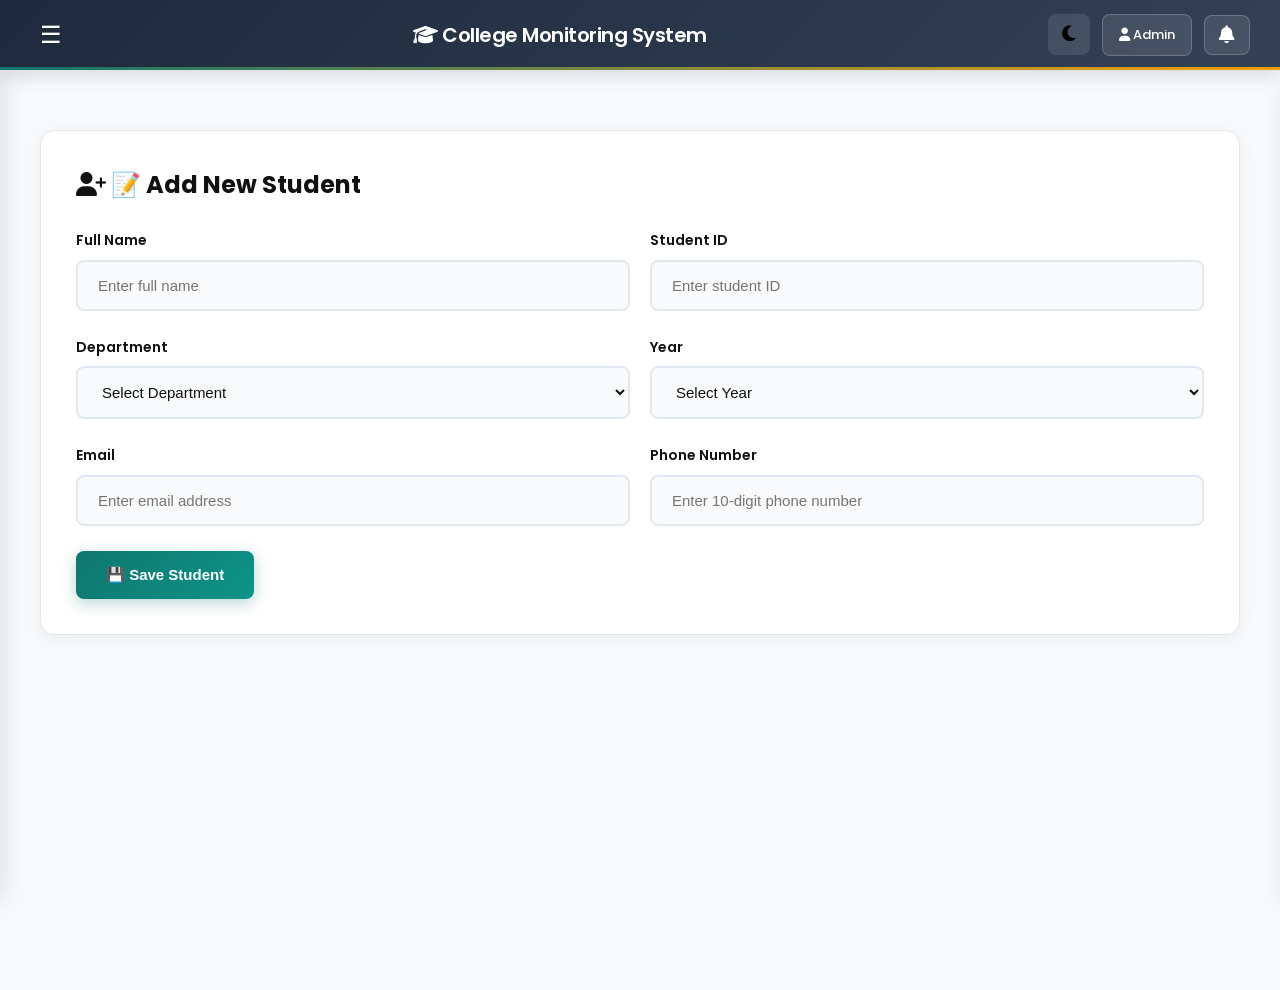
<file: new_student.html>
<!DOCTYPE html>
<html lang="en">
<head>
    <meta charset="UTF-8">
    <meta name="viewport" content="width=device-width, initial-scale=1.0">
    <title>🎓 College Monitoring System - Dashboard</title>
    <link href="https://fonts.googleapis.com/css2?family=Poppins:wght@300;400;500;600;700&display=swap" rel="stylesheet">
    <link rel="stylesheet" href="https://cdnjs.cloudflare.com/ajax/libs/font-awesome/6.4.0/css/all.min.css">
    <style>
/* ===== Professional Dashboard Styles ===== */

/* Reset & Base */
* {
  margin: 0;
  padding: 0;
  box-sizing: border-box;
}

body {
  font-family: 'Poppins', 'Segoe UI', sans-serif;
  min-height: 100vh;
  background: #f8fafc;
  color: #1e293b;
  line-height: 1.6;
  transition: background 0.3s ease, color 0.3s ease;
}

/* Professional Color Variables - Light Theme */
:root {
  --primary: #1e293b;
  --secondary: #0f766e;
  --accent: #f59e0b;
  --bg-light: #f8fafc;
  --bg-card: #ffffff;
  --text-primary: #101111;
  --text-secondary: #64748b;
  --text-light: #94a3b8;
  --success: #10b981;
  --error: #ef4444;
  --warning: #f59e0b;
  --info: #3b82f6;
  --border: #e2e8f0;
  --shadow: 0 4px 20px rgba(0, 0, 0, 0.06);
  --shadow-hover: 0 8px 30px rgba(0, 0, 0, 0.1);
  --radius: 14px;
  --radius-sm: 8px;
  --transition: all 0.3s ease;
}

/* Dark Theme Variables */
body.dark-theme {
  --primary: #e2e8f0;
  --secondary: #3b82f6;
  --accent: #60a5fa;
  --bg-light: #0f172a;
  --bg-card: #1e293b;}

/* ===== Navbar ===== */
.navbar {
  height: 70px;
  background: linear-gradient(135deg, var(--primary), #334155);
  display: flex;
  align-items: center;
  justify-content: space-between;
  padding: 0 30px;
  box-shadow: 0 4px 20px rgba(0, 0, 0, 0.15);
  position: fixed;
  width: 100%;
  top: 0;
  z-index: 1000;
  transition: background 0.3s ease;
}
body.dark-theme .navbar {
  background: linear-gradient(135deg, #0f172a, #1e293b);
}



.navbar::after {
  content: '';
  position: absolute;
  bottom: 0;
  left: 0;
  right: 0;
  height: 3px;
  background: linear-gradient(90deg, var(--secondary), var(--accent));
}

.menu-icon {
  font-size: 24px;
  cursor: pointer;
  color: white;
  padding: 10px;
  border-radius: var(--radius-sm);
  transition: var(--transition);
}

.menu-icon:hover {
  background: rgba(29, 28, 28, 0.1);
  transform: scale(1.1);
}

.navbar h2 {
  color: white;
  font-size: 20px;
  font-weight: 600;
  letter-spacing: -0.5px;
}

.navbar-right {
  display: flex;
  align-items: center;
  gap: 12px;
}

/* ===== Notification Bell ===== */
.notification-bell {
  position: relative;
  background: rgba(255, 255, 255, 0.1);
  border: 1px solid rgba(255, 255, 255, 0.2);
  border-radius: var(--radius-sm);
  padding: 10px 14px;
  cursor: pointer;
  color: white;
  font-size: 18px;
  transition: var(--transition);
  display: flex;
  align-items: center;
  gap: 5px;
}

.notification-bell:hover {
  background: var(--secondary);
  border-color: var(--secondary);
  transform: scale(1.05);
}

.notification-badge {
  position: absolute;
  top: -5px;
  right: -5px;
  background: var(--error);
  color: white;
  border-radius: 50%;
  width: 20px;
  height: 20px;
  display: flex;
  align-items: center;
  justify-content: center;
  font-size: 11px;
  font-weight: 700;
  box-shadow: 0 2px 8px rgba(239, 68, 68, 0.4);
  min-width: 20px;
  animation: pulse 2s infinite;
}

.notification-badge:empty {
  display: none;
}

@keyframes pulse {
  0% { transform: scale(1); box-shadow: 0 0 0 0 rgba(239, 68, 68, 0.7); }
  70% { transform: scale(1.1); box-shadow: 0 0 0 8px rgba(239, 68, 68, 0); }
  100% { transform: scale(1); box-shadow: 0 0 0 0 rgba(239, 68, 68, 0); }
}

/* ===== Notifications Panel ===== */
.notifications-panel {
  position: fixed;
  top: 90px;
  right: -400px;
  width: 380px;
  height: calc(100vh - 90px);
   background: #fff8e7; 
  box-shadow: -8px 0 30px rgba(0, 0, 0, 0.2);
  z-index: 2001;
  transition: right 0.3s cubic-bezier(0.25, 0.46, 0.45, 0.94);
  border-left: 1px solid var(--border);
  display: flex;
  flex-direction: column;
  overflow: hidden;
}

.notifications-panel.open {
  right: 0;
}

.notifications-header {
  padding: 20px 25px;
  border-bottom: 1px solid var(--border);
  display: flex;
  align-items: center;
  gap: 15px;
  justify-content: space-between;
  background: linear-gradient(135deg, var(--primary), #334155);
  color: white;
}

.notifications-header h4 {
  margin: 0;
  font-size: 18px;
  font-weight: 600;
}

.notifications-count {
  background: var(--success);
  padding: 4px 12px;
  border-radius: var(--radius-sm);
  font-size: 13px;
  font-weight: 500;
}

.close-btn {
  background: none;
  border: none;
  color: white;
  font-size: 24px;
  cursor: pointer;
  padding: 5px;
  border-radius: 50%;
  width: 36px;
  height: 36px;
  display: flex;
  align-items: center;
  justify-content: center;
  transition: var(--transition);
}

.close-btn:hover {
  background: rgba(255, 255, 255, 0.2);
}

#notificationsList {
  flex: 1;
  list-style: none;
  overflow-y: auto;
  padding: 0;
  margin: 0;
}

.notification-item {
  padding: 20px 25px;
  border-bottom: 1px solid var(--border);
  transition: var(--transition);
  animation: slideInNotification 0.3s ease;
}

.notification-item:hover {
  background: rgba(255, 255, 255, 0.08);
}

body.dark-theme .notification-item:hover {
  background: rgba(255, 255, 255, 0.08);
}

.notification-item.unread {
  background: linear-gradient(90deg, rgba(var(--accent), 0.1), transparent);
  border-left: 4px solid var(--accent);
  /* Change 'rgba(var(--accent), 0.1)' to your color */
  /* Change 'var(--accent)' to your border color */
}

.notification-item:last-child {
  border-bottom: none;
}

.notification-message {
  font-size: 14px;
  margin-bottom: 5px;
  color: var(--text-primary);
}

.notification-time {
  font-size: 12px;
  color: var(--text-light);
}

.delete-notification {
  background: var(--error);
  color: white;
  border: none;
  padding: 6px 12px;
  border-radius: var(--radius-sm);
  cursor: pointer;
  font-size: 12px;
  float: right;
  margin-top: 10px;
  transition: var(--transition);
}

.delete-notification:hover {
  transform: translateY(-1px);
  box-shadow: 0 2px 8px rgba(239, 68, 68, 0.3);
}

.notifications-footer {
  padding: 20px 25px;
  border-top: 1px solid var(--bg-light);
  display: flex;
  gap: 10px;
  background: var(--bg-light);
}

.mark-read-btn, .clear-all-btn {
  flex: 1;
  padding: 12px;
  border: none;
  border-radius: var(--radius-sm);
  cursor: pointer;
  font-weight: 500;
  font-size: 14px;
  transition: var(--transition);
}

.mark-read-btn {
  background: var(--info);
  color: white;
}

.clear-all-btn {
  background: var(--error);
  color: white;
}

.mark-read-btn:hover, .clear-all-btn:hover {
  transform: translateY(-2px);
  box-shadow: 0 4px 12px rgba(0,0,0,0.15);
}

@keyframes slideInNotification {
  from { opacity: 0; transform: translateX(20px); }
  to { opacity: 1; transform: translateX(0); }
}

/* Panel Backdrop */
.notifications-backdrop {
  display: none;
  position: fixed;
  top: 0;
  left: 0;
  width: 100%;
  height: 100%;
  background: rgba(0,0,0,0.5);
  z-index: 2000;
  backdrop-filter: blur(3px);
}

.notifications-backdrop.open {
  display: block;
}

/* Dark theme adjustments */
body.dark-theme .notifications-panel {
  background: var(--bg-card);
  border-left-color: var(--border);
}

body.dark-theme .notification-item:hover {
  background: rgba(15, 118, 110, 0.2);
}

body.dark-theme .notifications-footer {
  background: var(--bg-light);
}

/* Responsive */
@media (max-width: 768px) {
  .notifications-panel {
    width: 100vw;
    right: -100vw;
  }
  
  .notifications-panel.open {
    right: 0;
  }
}


.theme-toggle {
  background: rgba(255, 255, 255, 0.1);
  border: none;
  padding: 10px 14px;
  border-radius: var(--radius-sm);
  cursor: pointer;
  font-size: 18px;
  transition: var(--transition);
}

.theme-toggle:hover {
  background: rgba(255, 255, 255, 0.2);
  transform: scale(1.1);
}

.nav-link {
  padding: 10px 16px;
  background: rgba(255, 255, 255, 0.1);
  border: 1px solid rgba(255, 255, 255, 0.2);
  border-radius: var(--radius-sm);
  color: white;
  text-decoration: none;
  font-size: 13px;
  font-weight: 500;
  transition: var(--transition);
}

.nav-link:hover {
  background: var(--secondary);
  border-color: var(--secondary);
  transform: translateY(-2px);
}

/* ===== Sidebar ===== */
.sidebar {
  position: fixed;
  top: 0;
  left: -280px;
  width: 280px;
  height: 100%;
  background: var(--bg-card);
  box-shadow: 4px 0 25px rgba(0, 0, 0, 0.1);
  padding-top: 90px;
  transition: 0.35s ease;
  z-index: 999;
  border-right: 1px solid var(--border);
}

body.dark-theme .sidebar {
  background: #1e293b;
}

.sidebar.active {
  left: 0;
}

.sidebar-header {
  display: flex;
  align-items: center;
  gap: 15px;
  padding: 20px 25px;
  border-bottom: 1px solid var(--border);
  margin-bottom: 10px;
}

.user-avatar {
  width: 50px;
  height: 50px;
  background: linear-gradient(135deg, var(--secondary), #0d9488);
  border-radius: 50%;
  display: flex;
  align-items: center;
  justify-content: center;
  font-size: 24px;
  box-shadow: 0 4px 15px rgba(15, 118, 110, 0.3);
}

.sidebar-header span {
  font-weight: 600;
  color: var(--text-primary);
  font-size: 16px;
}

.sidebar ul {
  list-style: none;
  padding: 15px;
}

.sidebar ul li {
  padding: 16px 24px;
  cursor: pointer;
  transition: var(--transition);
  font-weight: 500;
  color: var(--text-secondary);
  border-radius: var(--radius-sm);
  margin-bottom: 8px;
  font-size: 15px;
  display: flex;
  align-items: center;
  gap: 12px;
}

.sidebar ul li:hover {
  background: rgba(15, 118, 110, 0.1);
  color: var(--secondary);
  transform: translateX(5px);
}

.sidebar ul li.active {
  background: linear-gradient(135deg, var(--secondary), #0d9488);
  color: white;
  box-shadow: 0 4px 15px rgba(15, 118, 110, 0.3);
}

/* ===== Main Content ===== */
.main {
  margin-top: 90px;
  padding: 40px;
  transition: 0.35s ease;
  min-height: calc(100vh - 90px);
  background: var(--bg-light);
}

body.dark-theme .main {
  background: #0f172a;
}

.content-wrapper {
  max-width: 1400px;
  margin: 0 auto;
}

/* ===== Cards ===== */
.card {
  background: var(--bg-card);
  padding: 35px;
  border-radius: var(--radius);
  box-shadow: var(--shadow);
  margin-bottom: 30px;
  border: 1px solid var(--border);
  transition: var(--transition);
}

.card:hover {
  box-shadow: var(--shadow-hover);
}

.card h3 {
  margin-bottom: 25px;
  color: var(--text-primary);
  font-size: 24px;
  font-weight: 700;
}

/* ===== Form Styles ===== */
.form-group {
  margin-bottom: 25px;
}

.form-row {
  display: grid;
  grid-template-columns: repeat(auto-fit, minmax(300px, 1fr));
  gap: 20px;
}

label {
  display: block;
  margin-bottom: 8px;
  font-weight: 600;
  color: var(--text-primary);
  font-size: 14px;
}

body.dark-theme label {
  color: #e2e8f0;
}

input, select {
  width: 100%;
  padding: 15px 20px;
  border: 2px solid var(--border);
  border-radius: var(--radius-sm);
  font-size: 15px;
  background: var(--bg-light);
  color: var(--text-primary);
  transition: var(--transition);
}

body.dark-theme input, body.dark-theme select {
  background: #475569;
  color: #ffffff;
}

body.dark-theme input::placeholder {
  color: var(--text-secondary);
}

input:focus, select:focus {
  outline: none;
  border-color: var(--secondary);
  box-shadow: 0 0 0 3px rgba(15, 118, 110, 0.1);
}

.btn {
  padding: 15px 30px;
  border: none;
  border-radius: var(--radius-sm);
  background: linear-gradient(135deg, var(--secondary), #0d9488);
  color: white;
  cursor: pointer;
  font-weight: 600;
  font-size: 15px;
  transition: var(--transition);
  box-shadow: 0 4px 15px rgba(15, 118, 110, 0.3);
}

.btn:hover {
  transform: translateY(-2px);
  box-shadow: 0 6px 20px rgba(15, 118, 110, 0.4);
}

.btn-danger {
  background: linear-gradient(135deg, var(--error), #dc2626);
}

/* ===== Filters ===== */
.filters {
  display: flex;
  gap: 15px;
  flex-wrap: wrap;
  margin-bottom: 25px;
  align-items: center;
}

.dept-tab {
  padding: 12px 20px;
  background: var(--bg-light);
  border: 2px solid var(--border);
  border-radius: var(--radius-sm);
  cursor: pointer;
  font-weight: 600;
  transition: var(--transition);
}

.dept-tab:hover, .dept-tab.active {
  background: var(--secondary);
  color: white;
  border-color: var(--secondary);
}

.search-box {
  flex: 1;
  min-width: 250px;
  position: relative;
}

.search-box input {
  padding-left: 45px;
}

.search-icon {
  position: absolute;
  left: 18px;
  top: 50%;
  transform: translateY(-50%);
  color: var(--text-light);
}

/* ===== Table ===== */
table {
  width: 100%;
  border-collapse: collapse;
  margin-top: 20px;
  background: var(--bg-card);
  border-radius: var(--radius-sm);
  overflow: hidden;
  box-shadow: var(--shadow);
}

th, td {
  padding: 18px;
  text-align: left;
  border-bottom: 1px solid var(--border);
}

th {
  background: linear-gradient(135deg, var(--primary), #334155);
  color: white;
  font-weight: 600;
  text-transform: uppercase;
  font-size: 13px;
  letter-spacing: 0.5px;
}

tr:hover {
  background: rgba(15, 118, 110, 0.05);
}

.action-btn {
  padding: 8px 16px;
  border: none;
  border-radius: var(--radius-sm);
  cursor: pointer;
  font-weight: 600;
  font-size: 13px;
  margin-right: 8px;
  transition: var(--transition);
}

.edit-btn {
  background: var(--info);
  color: white;
}

.delete-btn {
  background: var(--error);
  color: white;
}

.action-btn:hover {
  transform: translateY(-1px);
  opacity: 0.9;
}

/* ===== Modal ===== */
.modal {
  display: none;
  position: fixed;
  z-index: 2000;
  left: 0;
  top: 0;
  width: 100%;
  height: 100%;
  background: rgba(0,0,0,0.5);
  backdrop-filter: blur(5px);
}

.modal-content {
  background: var(--bg-card);
  margin: 5% auto;
  padding: 40px;
  border-radius: var(--radius);
  width: 90%;
  max-width: 600px;
  max-height: 90vh;
  overflow-y: auto;
  box-shadow: var(--shadow-hover);
  position: relative;
  animation: slideIn 0.3s ease;
}

.modal-content .form-row {
  gap: 20px;
}

/* Mobile responsive fixes for edit modal */
@media (max-width: 768px) {
  .notifications-panel {
    width: 85vw !important;
    right: -85vw !important;
  }
  
  .notifications-panel.open {
    right: 0 !important;
  }
}
  
  .modal-content .form-row {
    grid-template-columns: 1fr !important;
    gap: 15px !important;
  }
  
  .modal-content label {
    font-size: 14px !important;
  }
  
  .modal-content input, .modal-content select {
    padding: 12px 15px !important;
    font-size: 14px !important;
  }
  
  .modal-content .btn {
    padding: 12px 20px !important;
    font-size: 14px !important;
  }


@keyframes slideIn {
  from { transform: translateY(-50px); opacity: 0; }
  to { transform: translateY(0); opacity: 1; }
}

.close {
  position: absolute;
  right: 20px;
  top: 20px;
  font-size: 28px;
  cursor: pointer;
  color: var(--text-light);
}

.close:hover {
  color: var(--error);
}

/* ===== 3D Student Model ===== */
.student-model {
  text-align: center;
  animation: float 3s ease-in-out infinite;
}

.model-container {
  position: relative;
  width: 200px;
  height: 280px;
  margin: 0 auto 20px;
}

.student-3d {
  position: relative;
  width: 100%;
  height: 100%;
  animation: bounce 2s ease-in-out infinite;
}

@keyframes bounce {
  0%, 100% { transform: translateY(0); }
  50% { transform: translateY(-10px); }
}

/* Add all the 3D CSS classes from user's code here - head, face, eyes, etc. */
.student-3d .head {
  position: absolute;
  top: 20px;
  left: 50%;
  transform: translateX(-50%);
  width: 70px;
  height: 80px;
  background: linear-gradient(145deg, #fcd34d, #fbbf24);
  border-radius: 50% 50% 45% 45%;
  z-index: 3;
}

.student-3d .face {
  position: absolute;
  top: 25px;
  left: 50%;
  transform: translateX(-50%);
  width: 55px;
  height: 55px;
  background: #fef3c7;
  border-radius: 50%;
}

.student-3d .eyes {
  position: absolute;
  top: 15px;
  left: 50%;
  transform: translateX(-50%);
  display: flex;
  gap: 20px;
}

.student-3d .eye {
  width: 12px;
  height: 12px;
  background: #1e293b;
  border-radius: 50%;
  animation: blink 4s infinite;
}

@keyframes blink {
  0%, 90%, 100% { transform: scaleY(1); }
  95% { transform: scaleY(0.1); }
}

.student-3d .mouth {
  position: absolute;
  bottom: 10px;
  left: 50%;
  transform: translateX(-50%);
  width: 15px;
  height: 8px;
  background: #f87171;
  border-radius: 0 0 15px 15px;
}

.student-3d .hair {
  position: absolute;
  top: -5px;
  left: 50%;
  transform: translateX(-50%);
  width: 75px;
  height: 35px;
  background: linear-gradient(145deg, #4a3728, #3d2e23);
  border-radius: 50% 50% 0 0;
}

.student-3d .body {
  position: absolute;
  top: 95px;
  left: 50%;
  transform: translateX(-50%);
  width: 90px;
  height: 100px;
}

.student-3d .shirt {
  position: absolute;
  width: 100%;
  height: 100%;
  background: linear-gradient(145deg, #3b82f6, #2563eb);
  border-radius: 10px 10px 0 0;
}

.student-3d .collar {
  position: absolute;
  top: 0;
  left: 50%;
  transform: translateX(-50%);
  width: 30px;
  height: 15px;
  background: white;
  clip-path: polygon(0 0, 100% 0, 50% 100%);
}

.student-3d .tie {
  position: absolute;
  top: 12px;
  left: 50%;
  transform: translateX(-50%);
  width: 12px;
  height: 50px;
  background: linear-gradient(180deg, #dc2626, #b91c1c);
  clip-path: polygon(0 0, 100% 0, 80% 100%, 50% 85%, 20% 100%);
}

.student-3d .arms {
  position: absolute;
  width: 100%;
  height: 70px;
  top: 20px;
}

.student-3d .arm {
  position: absolute;
  width: 18px;
  height: 65px;
  background: linear-gradient(145deg, #3b82f6, #2563eb);
  border-radius: 10px;
}

.student-3d .arm.left {
  left: -15px;
  transform: rotate(10deg);
}

.student-3d .arm.right {
  right: -15px;
  transform: rotate(-10deg);
}

.student-3d .legs {
  position: absolute;
  top: 190px;
  left: 50%;
  transform: translateX(-50%);
  width: 70px;
  height: 80px;
  display: flex;
  justify-content: space-between;
}

.student-3d .leg {
  width: 25px;
  height: 80px;
  background: linear-gradient(145deg, #1e293b, #0f172a);
  border-radius: 5px;
}

.student-3d .book {
  position: absolute;
  bottom: 30px;
  right: 10px;
  width: 30px;
  height: 40px;
  background: linear-gradient(145deg, #10b981, #059669);
  border-radius: 3px;
  box-shadow: -2px 2px 5px rgba(0,0,0,0.2);
}

.student-3d .book::before {
  content: '';
  position: absolute;
  left: 3px;
  top: 5px;
  width: 24px;
  height: 3px;
  background: white;
  box-shadow: 0 8px 0 white, 0 16px 0 white;
}

/* Animations */
@keyframes float {
  0%, 100% { transform: translateY(0px); }
  50% { transform: translateY(-15px); }
}

/* Responsive */
@media (max-width: 768px) {
  .main {
    padding: 20px 15px;
  }
  
  .form-row {
    grid-template-columns: 1fr;
  }
  
  .filters {
    flex-direction: column;
    align-items: stretch;
  }
  
  .search-box {
    min-width: auto;
  }
  
  table {
    font-size: 14px;
  }
  
  th, td {
    padding: 12px 8px;
  }
}

@media (max-width: 480px) {
  .sidebar {
    width: 100vw;
    left: -100vw;
  }
  
  .sidebar.active {
    left: 0;
  }
}

/* Fix text colors in dark mode */
body.dark-theme td,
body.dark-theme .card h3,
body.dark-theme label,
body.dark-theme .sidebar ul li,
body.dark-theme .sidebar-header span {
  color: #ffffff !important;
}

body.dark-theme input,
body.dark-theme select {
  background: #334155 !important;
  color: #ffffff !important;
}

body.dark-theme th {
  background: #1e3a5f !important;
  color: white !important;
}

/* DARK MODE FIXES - ADD THIS WHOLE BLOCK */
body.dark-theme .dept-tab {
  color: #ffffff !important;
  background: #1e293b !important;
  border-color: #3b82f6 !important;
}

body.dark-theme .dept-tab.active,
body.dark-theme .dept-tab:hover {
  background: #3b82f6 !important;
  color: white !important;
}

body.dark-theme th {
  background: #1e3a5f !important;
  color: white !important;
}

body.dark-theme td {
  color: #ffffff !important;
}

body.dark-theme .search-box input {
  color: #ffffff !important;
}

body.dark-theme label {
  color: #e2e8f0 !important;
}

body.dark-theme .sidebar ul li {
  color: #cbd5e1 !important;
}

body.dark-theme .card h3 {
  color: #ffffff !important;
}
/* Fix notification text in dark mode */
body.dark-theme .notification-message {
  color: #ffffff !important;
}

body.dark-theme .notification-time {
  color: #94a3b8 !important;
}

body.dark-theme .notification-item {
  background: #1e293b !important;
  border-bottom-color: #334155 !important;
}

body.dark-theme .notification-item.unread {
  background: linear-gradient(90deg, rgba(96, 165, 250, 0.15), transparent) !important;
  border-left-color: #60a5fa !important;
}

body.dark-theme .notifications-header {
  background: #0f172a !important;
}

body.dark-theme .close-btn {
  color: white !important;
}

body.dark-theme .notifications-count {
  background: #3b82f6 !important;
  color: white !important;
}

    </style>
</head>
<body>
    <!-- Navbar -->
    <nav class="navbar">
        <div class="menu-icon" onclick="toggleSidebar()">☰</div>
        <h2><i class="fas fa-graduation-cap"></i> College Monitoring System</h2>
        <div class="navbar-right">
            <button class="theme-toggle" onclick="toggleTheme()" title="Toggle Theme">
                <i class="fas fa-moon"></i>
            </button>
<a href="admin.html" class="nav-link"><i class="fas fa-user"></i> Admin</a>
            <button class="notification-bell" onclick="toggleNotifications()" title="Notifications">
                <i class="fas fa-bell"></i>
                <span class="notification-badge" id="notificationBadge">0</span>
            </button>
           
    </nav>

    <!-- Sidebar -->
    <aside class="sidebar" id="sidebar">
        <div class="sidebar-header">
            <div class="user-avatar">👤</div>
            <span>Admin Panel</span>
        </div>
        <ul>
            <li onclick="showSection('add')" class="active"><i class="fas fa-plus"></i> ➕ Add Student</li>
            <li onclick="showSection('view')"><i class="fas fa-list"></i> 📋 Student Details</li>
            <li onclick="showSection('deleted')"><i class="fas fa-trash"></i> 🗑️ Deleted Records</li>
        </ul>
    </aside>

    <!-- Overlay for mobile sidebar -->
    <div class="sidebar-overlay" id="sidebarOverlay" onclick="toggleSidebar()"></div>

    <!-- Main Content -->
    <main class="main">
        <div class="content-wrapper">
            <!-- Add Student Section -->
            <section id="addSection" class="section active">
                <div class="card">
                    <h3><i class="fas fa-user-plus"></i> 📝 Add New Student</h3>
                    <form id="studentForm">
                        <div class="form-row">
                            <div class="form-group">
                                <label>Full Name</label>
                                <input type="text" id="fullName" placeholder="Enter full name" required>
                            </div>
                            <div class="form-group">
                                <label>Student ID</label>
                                <input type="text" id="studentId" placeholder="Enter student ID" required>
                            </div>
                        </div>
                        <div class="form-row">
                            <div class="form-group">
                                <label>Department</label>
                                <select id="department" required>
                                    <option value="">Select Department</option>
                                    <option value="BCA">BCA</option>
                                    <option value="BA">BA</option>
                                    <option value="BCom">BCom</option>
                                    <option value="BSc">BSc</option>
                                    <option value="BBA">BBA</option>
                                </select>
                            </div>
                            <div class="form-group">
                                <label>Year</label>
                                <select id="year" required>
                                    <option value="">Select Year</option>
                                    <option value="1st year">1st year</option>
                                    <option value="2nd year">2nd year</option>
                                    <option value="3rd year">3rd year</option>
                                </select>
                            </div>
                        </div>
                        <div class="form-row">
                            <div class="form-group">
                                <label>Email</label>
                                <input type="email" id="email" placeholder="Enter email address" required>
                            </div>
                            <div class="form-group">
                                <label>Phone Number</label>
                                <input type="tel" id="phone" placeholder="Enter 10-digit phone number" pattern="[0-9]{10}" required>
                            </div>
                        </div>
                        <button type="submit" class="btn save-btn">💾 Save Student</button>
                    </form>
                </div>
            </section>

            <!-- Student Records Section -->
            <section id="viewSection" class="section" style="display: none;">
                <div class="card">
                    <h3><i class="fas fa-users"></i>  Student Records</h3>
<div class="filters">
                        <div class="dept-tabs" style="display: flex; gap: 8px; flex-wrap: wrap;">
                            <div class="dept-tab active" data-dept="all">All Depts</div>
                            <div class="dept-tab" data-dept="BCA">BCA</div>
                            <div class="dept-tab" data-dept="BBA">BBA</div>
                            <div class="dept-tab" data-dept="BSc">BSc</div>
                            <div class="dept-tab" data-dept="BCom">BCom</div>
                            <div class="dept-tab" data-dept="BA">BA</div>
                        </div>
                        <div class="year-filters" style="display: none;">
                            <select id="yearFilter">
                                <option value="">All Years</option>
                                <option value="1st year">1st year</option>
                                <option value="2nd year">2nd year</option>
                                <option value="3rd year">3rd year</option>
                            </select>
                        </div>
                        <div class="search-box">
                            <i class="fas fa-search search-icon"></i>
                            <input type="text" id="searchInput" placeholder="Search students...">
                        </div>
                    </div>
                    <div class="table-container">
                        <table id="studentTable">
                            <thead>
                                <tr>
                                    <th>Name</th>
                                    <th>STID</th>
                                    <th>Department</th>
                                    <th>Year</th>
                                    <th>Phone</th>
                                    <th>Email</th>
                                    <th>Actions</th>
                                </tr>
                            </thead>
                            <tbody id="studentTableBody">
                                <!-- Data populated by JS -->
                            </tbody>
                        </table>
                    </div>
                </div>
            </section>

            <!-- Deleted Records Section -->
            <section id="deletedSection" class="section" style="display: none;">
                <div class="card">
                    <h3><i class="fas fa-trash-alt"></i> 🗑️ Deleted Records</h3>
                    <table id="deletedTable">
                        <thead>
                            <tr>
                                <th>Name</th>
                                <th>STID</th>
                                <th>Department</th>
                                <th>Year</th>
                                <th>Phone</th>
                                <th>Email</th>
                                <th>Date Deleted</th>
                            </tr>
                        </thead>
                        <tbody id="deletedTableBody">
                            <!-- Data populated by JS -->
                        </tbody>
                    </table>
                </div>
            </section>
        </div>
    </main>

    <!-- Edit Modal -->
    <div id="editModal" class="modal">
        <div class="modal-content">
            <span class="close" onclick="closeModal()">&times;</span>
            <h3><i class="fas fa-edit"></i> Edit Student</h3>
            <form id="editForm">
                <input type="hidden" id="editIndex">
                <div class="form-row">
                    <div class="form-group">
                        <label>Full Name</label>
                        <input type="text" id="editName" required>
                    </div>
                    <div class="form-group">
                        <label>Student ID</label>
                        <input type="text" id="editId" required>
                    </div>
                </div>
                <div class="form-row">
                    <div class="form-group">
                        <label>Department</label>
                        <select id="editDept" required>
                            <option value="BCA">BCA</option>
                            <option value="BA">BA</option>
                            <option value="BCom">BCom</option>
                            <option value="BSc">BSc</option>
                            <option value="BBA">BBA</option>
                        </select>
                    </div>
                    <div class="form-group">
                        <label>Year</label>
                        <select id="editYear" required>
                            <option value="1st year">1st year</option>
                            <option value="2nd year">2nd year</option>
                            <option value="3rd year">3rd year</option>
                        </select>
                    </div>
                </div>
                <div class="form-row">
                    <div class="form-group">
                        <label>Email</label>
                        <input type="email" id="editEmail" required>
                    </div>
                    <div class="form-group">
                        <label>Phone</label>
                        <input type="tel" id="editPhone" required>
                    </div>
                </div>
                <div class="form-row">
                    <button type="submit" class="btn">Update Student</button>
                    <button type="button" class="btn btn-danger" onclick="closeModal()">Cancel</button>
                </div>
            </form>
        </div>
    </div>

    <script>
        // Data storage
        let students = JSON.parse(localStorage.getItem('students')) || [];
        let deletedStudents = JSON.parse(localStorage.getItem('deletedStudents')) || [];
        let currentFilterDept = 'all';
        let currentFilterYear = '';

        // Departments and counts
        const departments = ['BCA', 'BA', 'BCom', 'BSc', 'BBA'];
        const years = ['1st year', '2nd year', '3rd year'];

// Fake Indian student names - 200+ realistic names
        const fakeNames = [
            'Sita Ram', 'Meera Bai', 'Rahul Sharma', 'Priya Patel', 'Amit Kumar', 'Sneha Gupta', 'Ravi Singh', 'Pooja Reddy',
            'Kiran Desai', 'Anita Joshi', 'Vikram Yadav', 'Divya Nair', 'Suresh Babu', 'Lakshmi Menon', 'Arjun Pillai',
            'Neha Iyer', 'Karthik Rao', 'Swathi Shetty', 'Manoj Hegde', 'Rohini Pai', 'Ganesh Naik', 'Shruti Kamath',
            'Prakash Shenoy', 'Vidya Salian', 'Sunil Bhat', 'Pavithra Udupi', 'Rohan Kunder', 'Deepa Kotian', 'Mahesh Ballal',
            'Rekha Prabhu', 'Naveen Shet', 'Shalini Upadhya', 'Vijay Poojary', 'Geetha Moni', 'Santosh Karkera', 'Usha Rao',
            'Balakrishna Pai', 'Sumitra Hegde', 'Dinesh Nayak', 'Renuka Shenoy', 'Ramesh Kamat', 'Lata Nambiar', 'Sanjay Salgaocar',
            'Bindu Naik', 'Ashok Bhatkal', 'Malini Kotekar', 'Prasad Kini', 'Surekha Shetty', 'Vinod Uli', 'Padma Boloor',
            'Harish Mulki', 'Sangeeta Bangera', 'Nithin Polali', 'Chitra Hebbar', 'Subhash Talwar', 'Veena Pai', 'Mohan Shenoy',
            'Radha Kamath', 'Siddharth Rao', 'Kavya Shet', 'Rajesh Naik', 'Anjali Kunder', 'Govind Prabhu', 'Tara Ballal',
            'Chetan Kotian', 'Jyothi Upadhya', 'Yogesh Poojary', 'Savita Moni', 'Ravi Karkera', 'Indira Salian', 'Keshav Bhat',
            'Pushpa Udupi', 'Manjunath Kunder', 'Sarala Kotian', 'Shankar Ballal', 'Lakshmi Prabhu', 'Dayanand Shet', 'Urmila Upadhya',
            'Bhaskar Poojary', 'Saraswati Moni', 'Pandurang Karkera', 'Gouri Salian', 'Shivanand Bhat', 'Parvati Udupi',
            'Narayana Kunder', 'Kusuma Kotian', 'Venkatesh Ballal', 'Meenakshi Prabhu', 'Raghunath Shet', 'Sudha Upadhya',
            'Mahadev Poojary', 'Gangamma Moni', 'Basavaraj Karkera', 'Lalita Salian', 'Shivappa Bhat', 'Nagamma Udupi',
            'Mallappa Kunder', 'Bhagyalakshmi Kotian', 'Hanumanth Ballal', 'Sowbhagya Prabhu', 'Krishna Shet', 'Jayalakshmi Upadhya',
            'Rama Poojary', 'Devaki Moni', 'Shiva Karkera', 'Parvathy Salian', 'Vishnu Bhat', 'Saraswati Udupi', 'Lakshmi Kunder',
            'Ganga Kotian', 'Yamuna Ballal', 'Saraswati Prabhu', 'Gouri Shet', 'Radha Upadhya', 'Krishna Poojary', 'Rukmini Moni',
            'Narayana Karkera', 'Bhama Salian', 'Hari Bhat', 'Tulasi Udupi', 'Rama Kunder', 'Sita Kotian', 'Lakshmana Ballal',
            'Seeta Prabhu', 'Hanuman Shet', 'Draupadi Upadhya', 'Arjuna Poojary', 'Subhadra Moni', 'Bhima Karkera', 'Kunti Salian'
        ];

        // Generate exactly 150 fake students (30 per dept, 10 per year) if none or wrong count
       
     function generateFakeStudents() {
    // Only generate 150 students if no students exist
    if (students.length === 0) {
        let studentCounter = 1;
        departments.forEach(dept => {
            years.forEach(year => {
                for (let j = 0; j < 10; j++) {
                    const nameIndex = (studentCounter - 1) % fakeNames.length;
                    students.push({
                        id: `ST${(dept.charCodeAt(0) - 65 + 1)}${String(studentCounter).padStart(3, '0')}`,
                        name: fakeNames[nameIndex],
                        department: dept,
                        year: year,
                        phone: `98${Math.floor(Math.random() * 1000000000 + 100000000).toString().slice(0,8)}`,
                        email: fakeNames[nameIndex].toLowerCase().replace(/ /g, '.') + (studentCounter % 999 + 1) + '@college.edu'
                    });
                    studentCounter++;
                }
            });
        });
        saveData();
    }
}

        // Save to localStorage
        function saveData() {
            localStorage.setItem('students', JSON.stringify(students));
            localStorage.setItem('deletedStudents', JSON.stringify(deletedStudents));
            updateCounts();
        }

        // Update department counts
        function updateCounts() {
            const deptCounts = { all: students.length };
            departments.forEach(dept => {
                deptCounts[dept] = students.filter(s => s.department === dept).length;
            });
            
            document.querySelectorAll('.dept-tab').forEach(tab => {
                const dept = tab.dataset.dept;
                tab.textContent = `${dept === 'all' ? 'All Depts' : dept} (${deptCounts[dept] || 0})`;
            });
        }

        // Toggle sidebar
        function toggleSidebar() {
            const sidebar = document.getElementById('sidebar');
            const overlay = document.getElementById('sidebarOverlay');
            sidebar.classList.toggle('active');
            overlay.style.display = sidebar.classList.contains('active') ? 'block' : 'none';
        }

        // Show section - FIXED: use section param instead of event.target
        function showSection(section) {
            document.querySelectorAll('.section').forEach(s => s.style.display = 'none');
            document.getElementById(section + 'Section').style.display = 'block';
            
            document.querySelectorAll('.sidebar li').forEach(li => li.classList.remove('active'));
            document.querySelector(`[onclick="showSection('${section}')"]`).classList.add('active');
            
            toggleSidebar(); // Close sidebar on mobile
            
            if (section === 'view') {
                renderStudents();
            } else if (section === 'deleted') {
                renderDeleted();
            }
        }

        // Toggle theme
        function toggleTheme() {
            document.body.classList.toggle('dark-theme');
            const icon = document.querySelector('.theme-toggle i');
            icon.classList.toggle('fa-moon');
            icon.classList.toggle('fa-sun');
            localStorage.setItem('theme', document.body.classList.contains('dark-theme') ? 'dark' : 'light');
        }

        // Load theme
        function loadTheme() {
            if (localStorage.getItem('theme') === 'dark') {
                document.body.classList.add('dark-theme');
                document.querySelector('.theme-toggle i').classList.replace('fa-moon', 'fa-sun');
            }
        }

        // Logout
        function logout() {
            if (confirm('Are you sure you want to logout?')) {
                alert('Logged out successfully!');
            }
        }

        // Form submit - Add student
        // Form submit - Add student with validation
document.getElementById('studentForm').addEventListener('submit', function(e) {
    e.preventDefault();
    
    // Get values
    const name = document.getElementById('fullName').value.trim();
    const id = document.getElementById('studentId').value.trim();
    const department = document.getElementById('department').value;
    const year = document.getElementById('year').value;
    const email = document.getElementById('email').value.trim();
    const phone = document.getElementById('phone').value.trim();
    
    // Validation - Name
    if (name === "") {
        alert("❌ Please enter student name");
        document.getElementById('fullName').focus();
        return;
    }
    if (name.length < 3) {
        alert("❌ Name must be at least 3 characters long");
        document.getElementById('fullName').focus();
        return;
    }
    
      // Validation - Student ID
    if (id === "") {
        alert("❌ Please enter Student ID");
        document.getElementById('studentId').focus();
        return;
    }
    
    // Check if Student ID already exists
    const existingStudent = students.find(s => s.id === id);
    if (existingStudent) {
        alert(`❌ Student ID "${id}" already exists! Please use a different ID.`);
        document.getElementById('studentId').focus();
        return;
    }
    
    // Validation - Year
    if (year === "") {
        alert("❌ Please select a year");
        document.getElementById('year').focus();
        return;
    }
    
    // Validation - Email
    if (email === "") {
        alert("❌ Please enter email address");
        document.getElementById('email').focus();
        return;
    }
    if (!email.includes('@') || !email.includes('.')) {
        alert("❌ Please enter a valid email address (e.g., name@college.com)");
        document.getElementById('email').focus();
        return;
    }
    
    // Validation - Phone
    if (phone === "") {
        alert("❌ Please enter phone number");
        document.getElementById('phone').focus();
        return;
    }
    if (phone.length !== 10) {
        alert("❌ Phone number must be exactly 10 digits");
        document.getElementById('phone').focus();
        return;
    }
    if (isNaN(phone)) {
        alert("❌ Phone number must contain only digits");
        document.getElementById('phone').focus();
        return;
    }
    
    // If all validations pass
    const student = {
        id: id,
        name: name,
        department: department,
        year: year,
        phone: phone,
        email: email
    };
    
    students.unshift(student);
    saveData();
    generateAlert('success', `✅ Student "${student.name}" (ID: ${student.id}) added successfully!`);
    
    this.reset();
    alert(`✅ Student "${name}" added successfully!`);
    showSection('view');
});

        // Render students table - FIXED: use stable globalIndex, prevent dup issues
        function renderStudents(filteredStudents = students) {
            const tbody = document.getElementById('studentTableBody');
            tbody.innerHTML = '';
            
            students.forEach((student, globalIndex) => {
                if (!filteredStudents.includes(student)) return;
                
                const row = tbody.insertRow();
                row.innerHTML = `
                    <td>${student.name}</td>
                    <td>${student.id}</td>
                    <td>${student.department}</td>
                    <td>${student.year}</td>
                    <td>${student.phone}</td>
                    <td>${student.email}</td>
                    <td>
                        <button class="action-btn edit-btn" onclick="editStudent(${globalIndex})">
                            <i class="fas fa-edit"></i> Edit
                        </button>
                        <button class="action-btn delete-btn" onclick="deleteStudent(${globalIndex})">
                            <i class="fas fa-trash"></i> Delete
                        </button>
                    </td>
                `;
            });
        }

        // Render deleted students
        function renderDeleted() {
            const tbody = document.getElementById('deletedTableBody');
            tbody.innerHTML = '';
            
            deletedStudents.forEach((student, index) => {
                const row = tbody.insertRow();
                row.innerHTML = `
                    <td>${student.name}</td>
                    <td>${student.id}</td>
                    <td>${student.department}</td>
                    <td>${student.year}</td>
                    <td>${student.phone}</td>
                    <td>${student.email}</td>
                    <td>
                        <button class="action-btn" style="background:var(--success);color:white;" onclick="restoreStudent(${index})">
                            <i class="fas fa-undo"></i> Restore
                        </button>
                    </td>
                `;
            });
        }

        // Restore student from deleted
        function restoreStudent(deletedIndex) {
            const student = deletedStudents.splice(deletedIndex, 1)[0];
            if (student.deletedDate) {
                delete student.deletedDate;
            }
            students.unshift(student);
            saveData();
            renderDeleted();
            renderStudents();
            generateAlert('success', `✅ Student "${student.name}" (${student.department}, ID: ${student.id}) restored successfully!`);
        }

        // Edit student - FIXED: use global index
        function editStudent(globalIndex) {
            const student = students[globalIndex];
            document.getElementById('editIndex').value = globalIndex;
            document.getElementById('editName').value = student.name;
            document.getElementById('editId').value = student.id;
            document.getElementById('editDept').value = student.department;
            document.getElementById('editYear').value = student.year;
            document.getElementById('editPhone').value = student.phone;
            document.getElementById('editEmail').value = student.email;
            
            document.getElementById('editModal').style.display = 'block';
        }

        // Close modal
        function closeModal() {
            document.getElementById('editModal').style.display = 'none';
        }

        // Edit form submit
        document.getElementById('editForm').addEventListener('submit', function(e) {
            e.preventDefault();
            const index = parseInt(document.getElementById('editIndex').value);
            const oldStudent = students[index];
            const newStudent = {
                id: document.getElementById('editId').value,
                name: document.getElementById('editName').value,
                department: document.getElementById('editDept').value,
                year: document.getElementById('editYear').value,
                phone: document.getElementById('editPhone').value,
                email: document.getElementById('editEmail').value
            };
            
            students[index] = newStudent;
            saveData();
            generateAlert('info', `Student "${oldStudent.name}" updated to "${newStudent.name}".`);
            renderStudents(getFilteredStudents());
            closeModal();
            alert('Student updated successfully!');
        });

        // Delete student - FIXED: proper re-render, visual feedback
        function deleteStudent(globalIndex) {
            if (confirm('Are you sure you want to delete this student? This action cannot be undone.')) {
                const student = students.splice(globalIndex, 1)[0];
                student.deletedDate = new Date().toISOString();
                deletedStudents.unshift(student);
                saveData();
                generateAlert('warning', `✅ Student "${student.name}" (${student.department}, ID: ${student.id}) deleted successfully and moved to Deleted Records.`);
                
                // Re-render current filtered view (not empty)
                renderStudents(getFilteredStudents());
                renderDeleted();
                updateCounts();
                
                // Visual feedback: flash notification bell
                const bell = document.querySelector('.notification-bell');
                bell.style.animation = 'pulse 0.5s';
                setTimeout(() => bell.style.animation = '', 500);
                
                alert(`🗑️ Student "${student.name}" from ${student.department} deleted successfully! Check notification bell for details.`);
            }
        }

        // Dept filter
        document.querySelectorAll('.dept-tab').forEach(tab => {
            tab.addEventListener('click', function() {
                document.querySelectorAll('.dept-tab').forEach(t => t.classList.remove('active'));
                this.classList.add('active');
                currentFilterDept = this.dataset.dept;
                
                const yearFilters = document.querySelector('.year-filters');
                yearFilters.style.display = (currentFilterDept !== 'all') ? 'block' : 'none';
                if (currentFilterDept === 'all') {
                    currentFilterYear = '';
                    document.getElementById('yearFilter').value = '';
                }
                
                renderStudents(getFilteredStudents());
            });
        });

        // Year filter
        document.getElementById('yearFilter').addEventListener('change', function() {
            currentFilterYear = this.value;
            renderStudents(getFilteredStudents());
        });

        // Search
        document.getElementById('searchInput').addEventListener('input', function() {
            renderStudents(getFilteredStudents());
        });

        // Get filtered students
        function getFilteredStudents() {
            let filtered = students.filter(student => {
                const matchesDept = currentFilterDept === 'all' || student.department === currentFilterDept;
                const matchesYear = !currentFilterYear || student.year === currentFilterYear;
                const searchTerm = document.getElementById('searchInput').value.toLowerCase();
                const matchesSearch = !searchTerm || 
                    student.name.toLowerCase().includes(searchTerm) ||
                    student.id.toLowerCase().includes(searchTerm) ||
                    student.email.toLowerCase().includes(searchTerm);
                return matchesDept && matchesYear && matchesSearch;
            });
            return filtered;
        }

        // Modal close on outside click
        window.onclick = function(event) {
            const modal = document.getElementById('editModal');
            if (event.target === modal) {
                closeModal();
            }
        }

        // Notification functions (placeholders for now)
        function toggleNotifications() {
            const panel = document.getElementById('notificationsPanel');
            const backdrop = document.getElementById('notificationsBackdrop');
            panel.classList.toggle('open');
            backdrop.classList.toggle('open');
            if (panel.classList.contains('open')) {
                markAllRead();
            }
        }

        function closeNotifications() {
            document.getElementById('notificationsPanel').classList.remove('open');
            document.getElementById('notificationsBackdrop').classList.remove('open');
        }

        function markAllRead() {
            notifications.forEach(n => n.read = true);
            saveNotifications();
            updateNotificationBadge();
            renderNotifications();
            document.getElementById('panelUnreadCount').textContent = 'All read';
        }

        function clearAllNotifications() {
            notifications = [];
            saveNotifications();
            updateNotificationBadge();
            renderNotifications();
        }

        function deleteNotification(id) {
            notifications = notifications.filter(n => n.id !== id);
            saveNotifications();
            updateNotificationBadge();
            renderNotifications();
        }

        let notifications = JSON.parse(localStorage.getItem('notifications')) || [];
        
        function generateAlert(type, details) {
            const alert = {
                id: Date.now(),
                type: type,
                message: `📢 ${details}`,
                timestamp: new Date().toLocaleString(),
                read: false
            };
            notifications.unshift(alert);
            saveNotifications();
            updateNotificationBadge();
            renderNotifications();
            
            // Auto-open panel briefly for visibility + bell pulse
            const panel = document.getElementById('notificationsPanel');
            const bell = document.querySelector('.notification-bell');
            const backdrop = document.getElementById('notificationsBackdrop');
            
            panel.classList.add('open');
            backdrop.classList.add('open');
            bell.style.animation = 'pulse 1s ease-in-out';
            
            setTimeout(() => {
                panel.classList.remove('open');
                backdrop.classList.remove('open');
                bell.style.animation = '';
            }, 3000);
        }

        function saveNotifications() {
            localStorage.setItem('notifications', JSON.stringify(notifications));
        }

        function updateNotificationBadge() {
            const unreadCount = notifications.filter(n => !n.read).length;
            const badge = document.getElementById('notificationBadge');
            badge.textContent = unreadCount > 99 ? '99+' : unreadCount;
            badge.style.display = unreadCount > 0 ? 'flex' : 'none';
        }

        function renderNotifications() {
            const list = document.getElementById('notificationsList');
            const unread = notifications.filter(n => !n.read).length;
            const countEl = document.getElementById('panelUnreadCount');
            if (countEl) countEl.textContent = `${unread} unread`;
            
            if (notifications.length === 0) {
                if (list) list.innerHTML = '<li class="notification-item"><div style="text-align:center;color:var(--text-light);padding:40px 20px;">No notifications</div></li>';
                return;
            }
            
            if (list) {
                list.innerHTML = notifications.slice(0, 20).map(n => `
                    <li class="notification-item ${n.read ? '' : 'unread'}">
                        <div class="notification-message">
                            <span class="alert-icon alert-${n.type}">
                                ${n.type === 'success' ? '✅' : n.type === 'info' ? 'ℹ️' : n.type === 'warning' ? '⚠️' : '📢'}
                            </span>
                            ${n.message}
                        </div>
                        <div class="notification-time">${n.timestamp}</div>
                        <button class="delete-notification" onclick="deleteNotification(${n.id})">Delete</button>
                    </li>
                `).join('');
            }
        }

        // Init app on load
        window.addEventListener('load', function() {
            loadTheme();
            generateFakeStudents();
            updateNotificationBadge();
            renderNotifications();
            // Default to Add Students section\n            showSection('add');
        });

        // Fix sidebar overlay style
        const style = document.createElement('style');
        style.textContent = `
            .sidebar-overlay {
                display: none;
                position: fixed;
                top: 0;
                left: 0;
                width: 100%;
                height: 100%;
                background: rgba(0,0,0,0.5);
                z-index: 998;
            }
            .sidebar-overlay[style*="block"] { display: block !important; }
        `;
        document.head.appendChild(style);

    </script>

    <!-- Notifications Panel -->
    <div id="notificationsPanel" class="notifications-panel">
        <div class="notifications-header">
            <h4><i class="fas fa-bell"></i> Notifications</h4>
            <span class="notifications-count" id="panelUnreadCount">0 unread</span>
            <button class="close-btn" onclick="closeNotifications()">×</button>
        </div>
        <ul id="notificationsList"></ul>
        <div class="notifications-footer">
            <button class="mark-read-btn" onclick="markAllRead()">Mark all read</button>
            <button class="clear-all-btn" onclick="clearAllNotifications()">Clear all</button>
        </div>
    </div>



    <!-- Notifications Backdrop -->
    <div class="notifications-backdrop" id="notificationsBackdrop" onclick="closeNotifications()"></div>

</body>
</html>
</html>
</file>
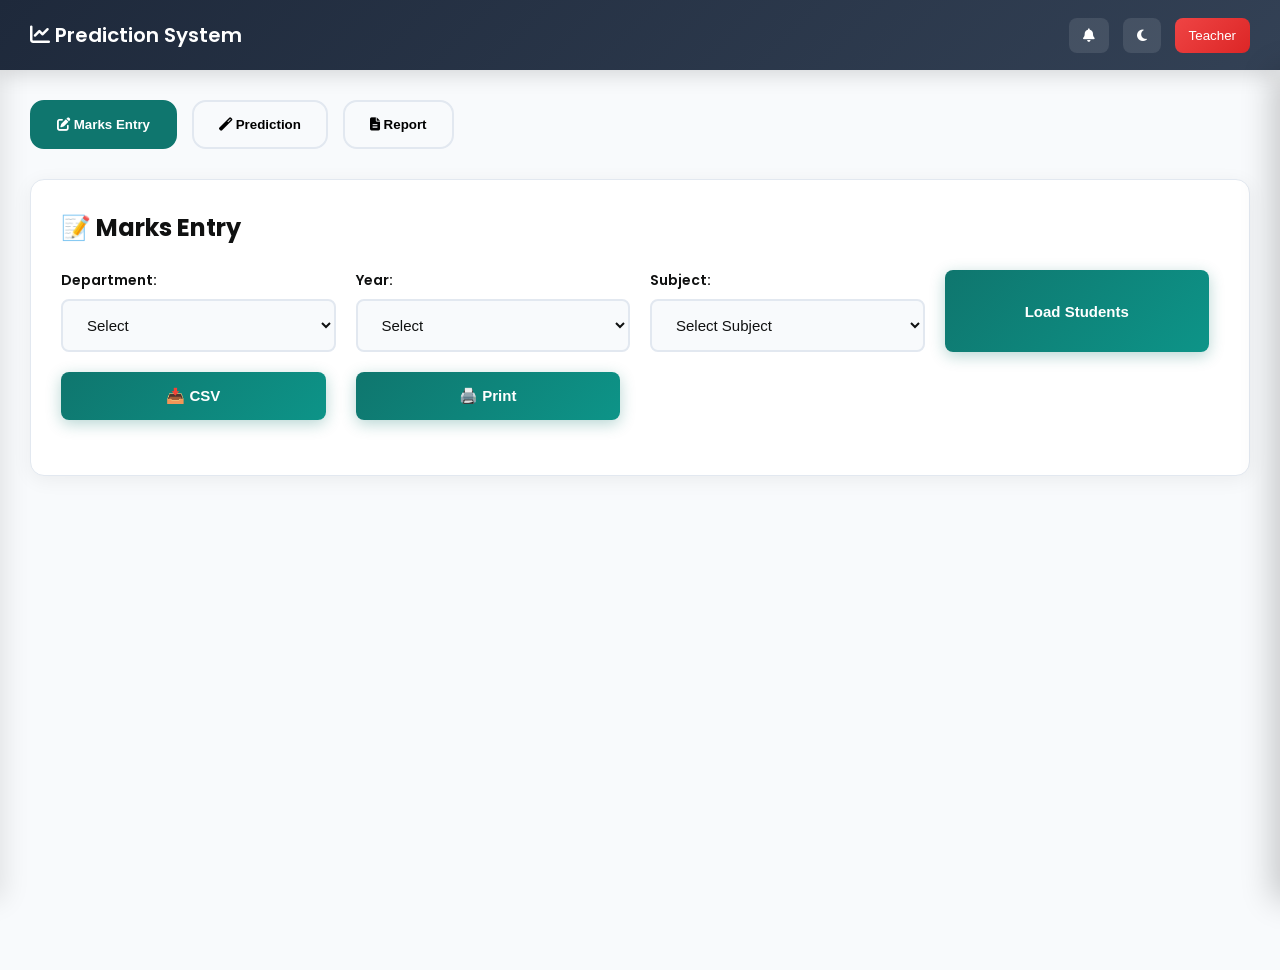
<file: prediction.html>
<!DOCTYPE html>
<html lang="en">
<head>
    <meta charset="UTF-8">
    <meta name="viewport" content="width=device-width, initial-scale=1.0">
    <title>🎓 Prediction System - College Monitoring</title>
    <link href="https://fonts.googleapis.com/css2?family=Poppins:wght@300;400;500;600;700&display=swap" rel="stylesheet">
    <link rel="stylesheet" href="https://cdnjs.cloudflare.com/ajax/libs/font-awesome/6.4.0/css/all.min.css">
    <link rel="stylesheet" href="prediction.css">
</head>
<body>
    <!-- Navbar - Exact copy from attendance.html -->
    <nav class="navbar">
        <h2><i class="fas fa-chart-line"></i> Prediction System</h2>
        <div class="navbar-right">
            <button class="notification-bell" onclick="toggleNotifications()" title="Notifications">
                <i class="fas fa-bell"></i>
                <span class="notification-badge" id="notificationBadge">0</span>
            </button>
            <button class="theme-toggle" onclick="toggleTheme()" title="Toggle Theme">
                <i class="fas fa-moon" id="themeIcon"></i>
            </button>
            <button class="logout" onclick="goToTeacher()">Teacher</button>
        </div>
    </nav>

    


    <!-- Main Content -->
    <main class="main">
        <div class="content-wrapper single-page">
            <div class="section-tabs">
<button class="tab-btn active" data-tab="marks"><i class="fas fa-edit"></i> Marks Entry</button>
                <button class="tab-btn" data-tab="predict"><i class="fas fa-magic"></i> Prediction</button>
                <button class="tab-btn" data-tab="report"><i class="fas fa-file-alt"></i> Report</button>
            </div>
            
            <!-- Marks Entry Tab -->
            <div id="marksSection" class="tab-content active">
                <div class="card">
                    <h2>📝 Marks Entry</h2>
                    <div class="filters form-row">
                        <div><label>Department:</label><select id="marksDept" onchange="updateMarksSubjects()"><option value="">Select</option><option value="BCA">BCA</option><option value="BBA">BBA</option><option value="BSc">BSc</option><option value="BCom">BCom</option><option value="BA">BA</option></select></div>
                        <div><label>Year:</label><select id="marksYear" onchange="updateMarksSubjects()"><option value="">Select</option><option value="1st year">1st year</option><option value="2nd year">2nd year</option><option value="3rd year">3rd year</option></select></div>
                        <div><label>Subject:</label><select id="marksSub"><option value="">Select</option></select></div>
                        <button class="btn" onclick="loadMarksStudents()">Load Students</button>
                        <button class="btn" onclick="exportMarksCSV()">📥 CSV</button>
                        <button class="btn" onclick="printMarks()">🖨️ Print</button>
                    </div>
                    <div id="marksStudentsTable"></div>
                </div>
            </div>

            <!-- Prediction Tab -->
           <!-- Prediction Tab -->
<div id="predictSection" class="tab-content">
    <div class="card">
        <h2>🔮 Performance Prediction</h2>
        <div class="filters form-row">
            <div><label>Department:</label><select id="predDept" onchange="updatePredSubjects()"><option value="">Select</option><option value="BCA">BCA</option><option value="BBA">BBA</option><option value="BSc">BSc</option><option value="BCom">BCom</option><option value="BA">BA</option></select></div>
            <div><label>Year:</label><select id="predYear" onchange="updatePredSubjects()"><option value="">Select</option><option value="1st year">1st year</option><option value="2nd year">2nd year</option><option value="3rd year">3rd year</option></select></div>
            <div><label>Subject:</label><select id="predSub"><option value="">Select</option></select></div>
            <button class="btn" onclick="loadPredStudents()">Load Students</button>
            <button class="btn success" onclick="runPredictionForAll()">🔮 Predict All</button>
        </div>
        <div id="predStudentsTable"></div>
    </div>
</div>

            <!-- Report Tab -->
           <!-- Report Tab -->
<div id="reportSection" class="tab-content">
    <div class="card">
        <h2>📊 Prediction Report</h2>
        <div class="filters form-row">
            <div><label>Department:</label><select id="reportDept"><option value="">All</option><option value="BCA">BCA</option><option value="BBA">BBA</option><option value="BSc">BSc</option><option value="BCom">BCom</option><option value="BA">BA</option></select></div>
            <div><label>Year:</label><select id="reportYear"><option value="">All</option><option value="1st year">1st year</option><option value="2nd year">2nd year</option><option value="3rd year">3rd year</option></select></div>
            <div><label>Subject:</label><select id="reportSub"><option value="">All</option></select></div>
<button class="btn" onclick="loadReport()">Load Report</button>
            <button class="btn" onclick="printReport()">🖨️ Print</button>
        </div>
        <table id="reportTable">
            <thead>
                <tr><th>ID</th><th>Name</th><th>Dept</th><th>Year</th><th>Sub</th><th>Grade (/40)</th></tr>
            </thead>
            <tbody></tbody>
        </table>
    </div>
</div>
    </main>

    <!-- Notifications Panel - Exact copy -->
    <div id="notificationsPanel" class="notifications-panel">
        <div class="notifications-header">
            <h4><i class="fas fa-bell"></i> Notifications</h4>
            <span class="notifications-count" id="panelUnreadCount">0 unread</span>
            <button class="close-btn" onclick="closeNotifications()">×</button>
        </div>
        <ul id="notificationsList"></ul>
        <div class="notifications-footer">
            <button class="mark-read-btn" onclick="markAllRead()">Mark all read</button>
            <button class="clear-all-btn" onclick="clearAllNotifications()">Clear all</button>
        </div>
    </div>
    <div class="notifications-backdrop" id="notificationsBackdrop" onclick="closeNotifications()"></div>

    

    <script src="prediction.js"></script>
    <script>
function showSection(sectionId) {
    // Hide all tab contents
    document.querySelectorAll('.tab-content').forEach(content => content.classList.remove('active'));
    // Remove active from all tab buttons
    document.querySelectorAll('.tab-btn').forEach(btn => btn.classList.remove('active'));
    // Remove active from all sidebar nav
    document.querySelectorAll('.sidebar li').forEach(li => li.classList.remove('active'));
    
    // Show target section
    const targetSection = document.getElementById(sectionId + 'Section');
    if (targetSection) targetSection.classList.add('active');
    
    // Activate target tab button
    const targetTabBtn = document.querySelector(`.tab-btn[data-tab="${sectionId}"]`);
    if (targetTabBtn) targetTabBtn.classList.add('active');
    
    // Activate target sidebar nav
    const targetNav = document.getElementById(sectionId + 'Nav');
    if (targetNav) targetNav.classList.add('active');
    
    if (typeof toggleSidebar === 'function') toggleSidebar();
    
    // Load data for specific sections
    if (sectionId === 'marks' && typeof updateMarksSubjects === 'function') updateMarksSubjects();
    if (sectionId === 'predict' && typeof updatePredSubjects === 'function') updatePredSubjects();
}
       
        function toggleTheme() {
            document.body.classList.toggle('dark-theme');
            const icon = document.getElementById('themeIcon');
            icon.className = document.body.classList.contains('dark-theme') ? 'fas fa-sun' : 'fas fa-moon';
            localStorage.setItem('predictionTheme', document.body.classList.contains('dark-theme') ? 'dark' : 'light');
        }

        function goToTeacher() {
            window.location.href = 'teacher.html';
        }

        let notifications = JSON.parse(localStorage.getItem('predictionNotifications')) || [];
        // Notifications (copied)
        function toggleNotifications() {
            document.getElementById('notificationsPanel').classList.toggle('open');
            document.getElementById('notificationsBackdrop').classList.toggle('open');
            renderNotifications();
        }
        function closeNotifications() {
            document.getElementById('notificationsPanel').classList.remove('open');
            document.getElementById('notificationsBackdrop').classList.remove('open');
        }
       
        // Load theme
        if (localStorage.getItem('predictionTheme') === 'dark') toggleTheme();
        updateNotificationBadge();
        
        // Initialize tabs on load
        document.querySelectorAll('.tab-btn').forEach(btn => {
            btn.addEventListener('click', function() {
                const tabId = this.getAttribute('data-tab');
                showSection(tabId);
            });
        });
        
        showSection('marks'); 
        // Default to Marks Entry

// Notification functions
function updateNotificationBadge() {
    const notifications = JSON.parse(localStorage.getItem('predictionNotifications')) || [];
    const unread = notifications.filter(n => !n.read).length;
    const badge = document.getElementById('notificationBadge');
    if (badge) {
        badge.textContent = unread > 99 ? '99+' : unread;
        badge.style.display = unread ? 'flex' : 'none';
    }
}

function renderNotifications() {
    const notifications = JSON.parse(localStorage.getItem('predictionNotifications')) || [];
    const list = document.getElementById('notificationsList');
    if (list) {
        list.innerHTML = notifications.slice(0,20).map(n => 
            `<li class="notification-item ${n.read ? '' : 'unread'}">
                <div class="notification-message">${n.message}</div>
                <div class="notification-time">${n.timestamp}</div>
            </li>`
        ).join('') || '<li style="text-align:center;color:var(--text-light);padding:40px;">No notifications</li>';
        
        const panelCount = document.getElementById('panelUnreadCount');
        if (panelCount) {
            panelCount.textContent = notifications.filter(n => !n.read).length + ' unread';
        }
    }
}

function markAllRead() {
    const notifications = JSON.parse(localStorage.getItem('predictionNotifications')) || [];
    notifications.forEach(n => n.read = true);
    localStorage.setItem('predictionNotifications', JSON.stringify(notifications));
    updateNotificationBadge();
    renderNotifications();
}

function clearAllNotifications() {
    localStorage.setItem('predictionNotifications', JSON.stringify([]));
    updateNotificationBadge();
    renderNotifications();
}

// Update toggleNotifications to render notifications
const originalToggle = toggleNotifications;
toggleNotifications = function() {
    document.getElementById('notificationsPanel').classList.toggle('open');
    document.getElementById('notificationsBackdrop').classList.toggle('open');
    renderNotifications();
}

// Initialize badge on load
updateNotificationBadge();

    </script>

<!-- Hidden elements for sidebar (if missing) -->
<!-- Sidebar - Add this after body tag -->
<div class="sidebar" id="sidebar">
    <ul>
        <li id="marksNav" onclick="showSection('marks')">📝 Marks Entry</li>
        <li id="predictNav" onclick="showSection('predict')">🔮 Prediction</li>
        <li id="reportNav" onclick="showSection('report')">📊 Report</li>
    </ul>
</div>

</body>
</html>
</file>
<file: analysis.css>
:root {
  --primary: #1e293b;
  --secondary: #0f766e;
  --accent: #f59e0b;
  --bg-light: #f8fafc;
  --bg-card: #ffffff;
  --text-primary: #1e293b;
  --text-secondary: #64748b;
  --text-light: #94a3b8;
  --success: #10b981;
  --error: #ef4444;
  --warning: #f59e0b;
  --info: #3b82f6;
  --border: #e2e8f0;
  --shadow: 0 4px 20px rgba(0, 0, 0, 0.06);
  --shadow-hover: 0 8px 30px rgba(0, 0, 0, 0.1);
  --radius: 14px;
  --radius-sm: 8px;
  --transition: all 0.3s ease;
  --bg-sidebar: #1e293b;
}

/* Dark Theme */
body.dark-theme {
  --bg-light: #0f172a;
  --bg-card: #1e293b;
  --text-primary: #f1f5f9;
  --text-secondary: #94a3b8;
  --text-light: #64748b;
  --success: #34d399;
  --error: #f87171;
  --warning: #fbbf24;
  --info: #60a5fa;
  --border: #334155;
  --shadow: 0 4px 20px rgba(0, 0, 0, 0.3);
  --shadow-hover: 0 8px 30px rgba(0, 0, 0, 0.4);
  --bg-sidebar: #020617;
}

* { margin: 0; padding: 0; box-sizing: border-box; }

body {
  font-family: 'Poppins', sans-serif;
  background: var(--bg-light);
  color: var(--text-primary);
  line-height: 1.6;
  transition: var(--transition);
}

/* Header - Identical */
.main-header {
  position: fixed;
  top: 0;
  left: 0;
  right: 0;
  height: 70px;
  background: var(--bg-card);
  border-bottom: 1px solid var(--border);
  display: flex;
  align-items: center;
  justify-content: space-between;
  padding: 0 24px;
  z-index: 100;
  box-shadow: var(--shadow);
}

.header-left { display: flex; align-items: center; gap: 16px; }
.header-right { display: flex; align-items:center; gap: 16px; }

.menu-toggle {
  background: var(--bg-light);
  border: 2px solid var(--border);
  padding: 10px 14px;
  border-radius: var(--radius-sm);
  cursor: pointer;
  font-size: 18px;
  color: var(--text-primary);
  transition: var(--transition);
}
.menu-toggle:hover { border-color: var(--secondary); }

.page-title {
  font-size: 1.4rem;
  font-weight: 700;
  color: var(--text-primary);
}

.user-info {
  display: flex;
  align-items: center;
  gap: 8px;
  padding: 8px 16px;
  background: var(--bg-light);
  border-radius: var(--radius-sm);
  border: 1px solid var(--border);
}

/* ===== Notification Bell ===== */
.notification-bell {
  position: relative;
  background: rgba(255, 255, 255, 0.1);
  border: 1px solid rgba(255, 255, 255, 0.2);
  border-radius: var(--radius-sm);
  padding: 10px 14px;
  cursor: pointer;
  color: white;
  font-size: 18px;
  transition: var(--transition);
  display: flex;
  align-items: center;
  gap: 5px;
}

.notification-bell:hover {
  background: var(--secondary);
  border-color: var(--secondary);
  transform: scale(1.05);
}

.notification-badge {
  position: absolute;
  top: -5px;
  right: -5px;
  background: var(--error);
  color: white;
  border-radius: 50%;
  width: 20px;
  height: 20px;
  display: flex;
  align-items: center;
  justify-content: center;
  font-size: 11px;
  font-weight: 700;
  box-shadow: 0 2px 8px rgba(239, 68, 68, 0.4);
  min-width: 20px;
  animation: pulse 2s infinite;
}

.notification-badge:empty {
  display: none;
}

@keyframes pulse {
  0% { transform: scale(1); box-shadow: 0 0 0 0 rgba(239, 68, 68, 0.7); }
  70% { transform: scale(1.1); box-shadow: 0 0 0 8px rgba(239, 68, 68, 0); }
  100% { transform: scale(1); box-shadow: 0 0 0 0 rgba(239, 68, 68, 0); }
}

/* ===== Notifications Panel ===== */
.notifications-panel {
  position: fixed;
  top: 90px;
  right: -400px;
  width: 380px;
  height: calc(100vh - 90px);
  background: #fff8e7; 
  box-shadow: -8px 0 30px rgba(0, 0, 0, 0.2);
  z-index: 2001;
  transition: right 0.3s cubic-bezier(0.25, 0.46, 0.45, 0.94);
  border-left: 1px solid var(--border);
  display: flex;
  flex-direction: column;
  overflow: hidden;
}

.notifications-panel.open {
  right: 0;
}

.notifications-header {
  padding: 20px 25px;
  border-bottom: 1px solid var(--border);
  display: flex;
  align-items: center;
  gap: 15px;
  justify-content: space-between;
  background: linear-gradient(135deg, var(--primary), #334155);
  color: white;
}

.notifications-header h4 {
  margin: 0;
  font-size: 18px;
  font-weight: 600;
}

.notifications-count {
  background: var(--success);
  padding: 4px 12px;
  border-radius: var(--radius-sm);
  font-size: 13px;
  font-weight: 500;
}

.close-btn {
  background: none;
  border: none;
  color: white;
  font-size: 24px;
  cursor: pointer;
  padding: 5px;
  border-radius: 50%;
  width: 36px;
  height: 36px;
  display: flex;
  align-items: center;
  justify-content: center;
  transition: var(--transition);
}

.close-btn:hover {
  background: rgba(255, 255, 255, 0.2);
}

#notificationsList {
  flex: 1;
  list-style: none;
  overflow-y: auto;
  padding: 0;
  margin: 0;
}

.notification-item {
  padding: 20px 25px;
  border-bottom: 1px solid var(--border);
  transition: var(--transition);
  animation: slideInNotification 0.3s ease;
}

.notification-item:hover {
  background: rgba(255, 255, 255, 0.08);
}

body.dark-theme .notification-item:hover {
  background: rgba(255, 255, 255, 0.08);
}

.notification-item.unread {
  background: linear-gradient(90deg, rgba(var(--accent), 0.1), transparent);
  border-left: 4px solid var(--accent);
}

.notification-item:last-child {
  border-bottom: none;
}

.notification-message {
  font-size: 14px;
  margin-bottom: 5px;
  color: var(--text-primary);
}

.notification-time {
  font-size: 12px;
  color: var(--text-light);
}

.delete-notification {
  background: var(--error);
  color: white;
  border: none;
  padding: 6px 12px;
  border-radius: var(--radius-sm);
  cursor: pointer;
  font-size: 12px;
  float: right;
  margin-top: 10px;
  transition: var(--transition);
}

.delete-notification:hover {
  transform: translateY(-1px);
  box-shadow: 0 2px 8px rgba(239, 68, 68, 0.3);
}

.notifications-footer {
  padding: 20px 25px;
  border-top: 1px solid var(--bg-light);
  display: flex;
  gap: 10px;
  background: var(--bg-light);
}

.mark-read-btn, .clear-all-btn {
  flex: 1;
  padding: 12px;
  border: none;
  border-radius: var(--radius-sm);
  cursor: pointer;
  font-weight: 500;
  font-size: 14px;
  transition: var(--transition);
}

.mark-read-btn {
  background: var(--info);
  color: white;
}

.clear-all-btn {
  background: var(--error);
  color: white;
}

.mark-read-btn:hover, .clear-all-btn:hover {
  transform: translateY(-2px);
  box-shadow: 0 4px 12px rgba(0,0,0,0.15);
}

@keyframes slideInNotification {
  from { opacity: 0; transform: translateX(20px); }
  to { opacity: 1; transform: translateX(0); }
}

/* Panel Backdrop */
.notifications-backdrop {
  display: none;
  position: fixed;
  top: 0;
  left: 0;
  width: 100%;
  height: 100%;
  background: rgba(0,0,0,0.5);
  z-index: 2000;
  backdrop-filter: blur(3px);
}

.notifications-backdrop.open {
  display: block;
}

/* Dark theme adjustments */
body.dark-theme .notifications-panel {
  background: var(--bg-card);
  border-left-color: var(--border);
}

body.dark-theme .notification-item:hover {
  background: rgba(15, 118, 110, 0.2);
}

body.dark-theme .notifications-footer {
  background: var(--bg-light);
}

/* Responsive */
@media (max-width: 768px) {
  .notifications-panel {
    width: 100vw;
    right: -100vw;
  }
  
  .notifications-panel.open {
    right: 0;
  }
}

.close-btn {
  background: none;
  border: none;
  color: var(--text-primary);
  cursor: pointer;
  font-size: 20px;
  padding: 4px 8px;
  border-radius: var(--radius-sm);
  transition: var(--transition);
  display: flex;
  align-items: center;
  justify-content: center;
  width: 32px;
  height: 32px;
}

.close-btn:hover {
  background: rgba(0,0,0,0.1);
  color: var(--error) !important;
}

body.dark-theme .close-btn:hover {
  background: rgba(255,255,255,0.1);
}

.user-info {
  display: flex;
  align-items: center;
  gap: 8px;
  padding: 8px 16px;
  background: var(--bg-light);
  border-radius: var(--radius-sm);
  border: 1px solid var(--border);
}

.admin-link {
  color: var(--text-primary);
  text-decoration: none;
  font-weight: 600;
  cursor: pointer;
  transition: var(--transition);
  padding: 0;
  background: none;
  border: none;
}

.admin-link:hover {
  color: var(--secondary);
}

.theme-toggle {
  padding: 12px 16px;
  border: 2px solid var(--border);
  background: var(--bg-light);
  border-radius: var(--radius-sm);
  cursor: pointer;
  font-size: 16px;
  transition: var(--transition);
}
.theme-toggle:hover { border-color: var(--secondary); }

/* Sidebar - SAME as prediction/attendance */
.sidebar {
  position: fixed;
  top: 70px;
  left: 0;
  width: 240px;
  height: calc(100vh - 70px);
  background: var(--bg-sidebar);
  padding: 20px 0;
  transition: transform 0.3s ease;
  z-index: 90;
  overflow-y: auto;
}
.sidebar.collapsed { transform: translateX(-100%); }

.sidebar-header {
  display: flex;
  align-items: center;
  gap: 12px;
  padding: 0 20px 20px;
  border-bottom: 1px solid rgba(255,255,255,0.1);
  margin-bottom: 20px;
}
.logo { font-size: 28px; }
.sidebar-header span { font-size: 1.2rem; font-weight: 700; color: white; }

.sidebar-menu { list-style: none; }
.nav-item {
  display: flex;
  align-items: center;
  gap: 12px;
  padding: 14px 20px;
  color: rgba(255,255,255,0.7);
  cursor: pointer;
  transition: var(--transition);
}
.nav-item:hover { background: rgba(255,255,255,0.1); }
.nav-item.active { background: var(--secondary); color: white; }
.nav-icon { font-size: 18px; }
.nav-text { font-weight: 500; }

.sidebar-footer {
  padding: 20px;
  border-top: 1px solid rgba(255,255,255,0.1);
}
.logout-link {
  display: flex;
  align-items: center;
  gap: 8px;
  color: var(--error);
  text-decoration: none;
  font-weight: 500;
  padding: 10px;
  border-radius: var(--radius-sm);
  transition: var(--transition);
}
.logout-link:hover { background: rgba(239, 68, 68, 0.1); }

/* Main Content */
.main-content {
  margin-left: 240px;
  margin-top: 70px;
  padding: 30px;
  width: calc(100% - 240px);
  min-height: calc(100vh - 70px);
}

/* Hero Stats - Attractive */
.analytics-hero {
  background: linear-gradient(135deg, var(--secondary), #0d9488);
  color: white;
  padding: 15px 20px;
  border-radius: var(--radius);
  margin-bottom: 15px;
  text-align: center;
  box-shadow: var(--shadow-hover);
}
.analytics-hero h1 {
  font-size: 1.2rem;
  font-weight: 700;
  margin-bottom: 8px;
}
.analytics-hero p { font-size: 16px; opacity: 0.95; margin-bottom: 30px; }

.hero-stats {
  display: grid;
  grid-template-columns: repeat(auto-fit, minmax(180px, 1fr));
  gap: 15px;
}
.stat-card {
  background: rgba(255,255,255,0.15);
  padding: 15px;
  border-radius: var(--radius);
  backdrop-filter: blur(10px);
  border: 1px solid rgba(255,255,255,0.2);
}
.stat-number { font-size: 1.5rem; font-weight: 700; margin-bottom: 5px; }
.stat-label { font-size: 14px; opacity: 0.9; }

/* Module Tabs - SAME style */
.module-tabs {
  display: flex;
  background: var(--bg-card);
  border-radius: var(--radius);
  padding: 8px;
  margin-bottom: 30px;
  box-shadow: var(--shadow);
  border: 1px solid var(--border);
  gap: 8px;
}
.tab-btn {
  flex: 1;
  padding: 18px 24px;
  border: none;
  background: transparent;
  color: var(--text-secondary);
  font-size: 16px;
  font-weight: 600;
  cursor: pointer;
  border-radius: calc(var(--radius-sm) - 4px);
  transition: var(--transition);
}
.tab-btn:hover { background: var(--bg-light); color: var(--text-primary); }
.tab-btn.active {
  background: linear-gradient(135deg, var(--secondary), #0d9488);
  color: white;
  box-shadow: 0 4px 15px rgba(15,118,110,0.3);
}

/* Tab Content */
.tab-content { display: none; animation: fadeInUp 0.4s ease; }
.tab-content.active { display: block; }
@keyframes fadeInUp {
  from { opacity: 0; transform: translateY(30px); }
  to { opacity: 1; transform: translateY(0); }
}

.section-title {
  font-size: 24px;
  font-weight: 700;
  margin-bottom: 30px;
  padding-bottom: 15px;
  border-bottom: 2px solid var(--secondary);
  color: var(--text-primary);
}

/* Charts Grid - Responsive + Attractive + Not too big */
.charts-grid {
  display: grid;
  grid-template-columns: repeat(auto-fit, minmax(350px, 1fr));
  gap: 20px;
  margin-bottom: 30px;
  padding: 20px;
}

.chart-container {
  background: var(--bg-card);
  padding: 16px;
  border-radius: var(--radius);
  box-shadow: var(--shadow-sm);
  border: 1px solid var(--border);
  margin: 12px;
  height: auto;  /* ← CHANGE from 320px to auto */
  min-height: 320px;  /* ← ADD this */
  display: flex;
  flex-direction: column;
  transition: var(--transition);
}
.chart-container:hover {
  box-shadow: var(--shadow-hover);
  transform: translateY(-4px);
}

.chart-title {
  font-size: 18px;
  font-weight: 700;
  margin-bottom: 24px;
  color: var(--text-primary);
  display: flex;
  align-items: center;
  gap: 12px;
}

/* FIXED Chart Canvas Size - Not too big */

/* SMALL Chart Canvas Size */
.chart-container canvas {
  max-height: 250px !important;
  height: 250px !important;
  width: 100% !important;
}

/* Keep high/low performers charts small too */
#highPerformersChart, #lowPerformersChart {
  max-height: 280px !important;
  height: 280px !important;
}
.back-btn, .btn-secondary {
  padding: 8px 16px;
  background: var(--bg-light);
  border: 2px solid var(--border);
  border-radius: var(--radius-sm);
  cursor: pointer;
  color: var(--text-primary);
  font-weight: 500;
}
.back-btn:hover {
  background: var(--secondary);
  color: white;
  border-color: var(--secondary);
}

.full-width { grid-column: 1 / -1 !important; }

/* Tab toggles */
.tab-toggle {
  background: var(--bg-light);
  color: var(--text-secondary);
  padding: 6px 12px;
  border-radius: 20px;
  font-size: 14px;
  cursor: pointer;
  border: 1px solid var(--border);
  transition: var(--transition);
}
.tab-toggle:hover, .tab-toggle.active {
  background: var(--secondary);
  color: white;
  border-color: var(--secondary);
}

/* Export Section */
.export-section {
  display: flex;
  gap: 16px;
  justify-content: center;
  flex-wrap: wrap;
  padding: 40px;
  background: var(--bg-card);
  border-radius: var(--radius);
  box-shadow: var(--shadow);
  border: 1px solid var(--border);
  margin-top: 40px;
}

.btn-primary, .btn-secondary {
  padding: 16px 32px;
  border: none;
  border-radius: var(--radius-sm);
  font-size: 15px;
  font-weight: 600;
  cursor: pointer;
  transition: var(--transition);
  display: flex;
  align-items: center;
  gap: 10px;
}
.btn-primary {
  background: linear-gradient(135deg, var(--secondary), #0d9488);
  color: white;
  box-shadow: 0 4px 15px rgba(15,118,110,0.3);
}
.btn-primary:hover {
  transform: translateY(-2px);
  box-shadow: 0 6px 25px rgba(15,118,110,0.4);
}
.btn-secondary {
  background: var(--bg-light);
  color: var(--text-secondary);
  border: 2px solid var(--border);
}
.btn-secondary:hover { border-color: var(--secondary); color: var(--secondary); }

/* Responsive */
@media (max-width: 1200px) {
  .charts-grid { grid-template-columns: 1fr; }
  .main-content { margin-left: 0; width: 100%; }
  .sidebar { transform: translateX(-100%); }
}

@media (max-width: 768px) {
  .module-tabs { flex-direction: column; }
  .analytics-hero h1 { font-size: 1.8rem; }
  .export-section { flex-direction: column; align-items: stretch; }
  .btn-primary, .btn-secondary { justify-content: center; }
}

.status-badge {
  padding: 4px 12px;
  border-radius: 20px;
  font-size: 12px;
  font-weight: 600;
}
.status-present { background: var(--success); color: white; }
.status-absent { background: var(--error); color: white; }
.status-normal { background: var(--success); color: white; }
.status-suspicious { background: var(--warning); color: white; }

/* Sub-tabs for Prediction */
.sub-tabs-container {
  margin-bottom: 30px;
  border: 1px solid var(--border);
  border-radius: var(--radius);
  overflow: hidden;
  background: var(--bg-card);
  box-shadow: var(--shadow);
}

.sub-tabs {
  display: flex;
  background: var(--bg-light);
  border-bottom: 1px solid var(--border);
}

.sub-tab-btn {
  flex: 1;
  padding: 16px 20px;
  border: none;
  background: transparent;
  color: var(--text-secondary);
  font-size: 15px;
  font-weight: 500;
  cursor: pointer;
  transition: var(--transition);
}
.sub-tab-btn:hover {
  background: var(--secondary);
  color: white;
}
.sub-tab-btn.active {
  background: linear-gradient(135deg, var(--secondary), #0d9488);
  color: white;
}

.sub-tab-content {
  display: none;
  padding: 30px;
}
.sub-tab-content.active {
  display: block;
  animation: fadeInUp 0.3s ease;
}

/* Content grid for prediction */
.content-grid {
  display: grid;
  grid-template-columns: 1fr 1fr;
  gap: 30px;
}
@media (max-width: 1200px) {
  .content-grid {
    grid-template-columns: 1fr;
  }
}

/* Cards */
.card {
  background: var(--bg-card);
  border-radius: var(--radius);
  padding: 30px;
  box-shadow: var(--shadow);
  border: 1px solid var(--border);
}
.card-header h2 {
  font-size: 1.5rem;
  margin-bottom: 20px;
  color: var(--text-primary);
}

/* ===== TABLE STYLES - Matching Other Modules ===== */
table {
  width: 100%;
  border-collapse: collapse;
  background: var(--bg-card);
  border-radius: var(--radius);
  overflow: hidden;
  box-shadow: var(--shadow);
  margin: 24px 0;
  font-size: 14px;
}

th {
  background: linear-gradient(135deg, var(--primary), #334155);
  color: white;
  font-weight: 600;
  padding: 16px 20px;
  text-align: left;
  text-transform: uppercase;
  font-size: 12px;
  letter-spacing: 0.5px;
  border: none;
  position: sticky;
  top: 0;
  z-index: 10;
}

td {
  padding: 16px 20px;
  border-bottom: 1px solid var(--border);
  color: var(--text-primary);
  vertical-align: middle;
}

tr {
  transition: var(--transition);
}

tr:hover {
  background: var(--bg-light);
}

body.dark-theme tr:hover {
  background: rgba(255,255,255,0.05);
}

body.dark-theme th {
  background: #1e3a5f !important;
}

body.dark-theme td {
  color: #ffffff !important;
}

body.dark-theme tr:hover {
  background: rgba(59, 130, 246, 0.1);
}

/* ===== DARK MODE NOTIFICATION FIXES ===== */
body.dark-theme .notification-message {
  color: #ffffff !important;
}

body.dark-theme .notification-time {
  color: #94a3b8 !important;
}

body.dark-theme .notification-item {
  background: #1e293b !important;
  border-bottom-color: #334155 !important;
}

body.dark-theme .notification-item.unread {
  background: linear-gradient(90deg, rgba(96, 165, 250, 0.15), transparent) !important;
  border-left-color: #60a5fa !important;
}

body.dark-theme .notifications-header {
  background: #0f172a !important;
}

body.dark-theme .notifications-count {
  background: #3b82f6 !important;
  color: white !important;
}

body.dark-theme .close-btn {
  color: white !important;
}

/* Fix for High/Low Performers Charts - Make them tall enough to show all names */
/* ===== Table ===== */
table {
  width: 100%;
  border-collapse: collapse;
  margin-top: 20px;
  background: var(--bg-card);
  border-radius: var(--radius-sm);
  overflow: hidden;
  box-shadow: var(--shadow);
}

th, td {
  padding: 18px;
  text-align: left;
  border-bottom: 1px solid var(--border);
}

th {
  background: linear-gradient(135deg, var(--primary), #334155);
  color: white;
  font-weight: 600;
  text-transform: uppercase;
  font-size: 13px;
  letter-spacing: 0.5px;
}

tr:hover {
  background: rgba(15, 118, 110, 0.05);
}

.action-btn {
  padding: 8px 16px;
  border: none;
  border-radius: var(--radius-sm);
  cursor: pointer;
  font-weight: 600;
  font-size: 13px;
  margin-right: 8px;
  transition: var(--transition);
}

.edit-btn {
  background: var(--info);
  color: white;
}

.delete-btn {
  background: var(--error);
  color: white;
}

.action-btn:hover {
  transform: translateY(-1px);
  opacity: 0.9;
}

/* ===== Modal ===== */
.modal {
  display: none;
  position: fixed;
  z-index: 2000;
  left: 0;
  top: 0;
  width: 100%;
  height: 100%;
  background: rgba(0,0,0,0.5);
  backdrop-filter: blur(5px);
}

.modal-content {
  background: var(--bg-card);
  margin: 5% auto;
  padding: 40px;
  border-radius: var(--radius);
  width: 90%;
  max-width: 600px;
  max-height: 90vh;
  overflow-y: auto;
  box-shadow: var(--shadow-hover);
  position: relative;
  animation: slideIn 0.3s ease;
}

.modal-content .form-row {
  gap: 20px;
}

@keyframes slideIn {
  from { transform: translateY(-50px); opacity: 0; }
  to { transform: translateY(0); opacity: 1; }
}

.close {
  position: absolute;
  right: 20px;
  top: 20px;
  font-size: 28px;
  cursor: pointer;
  color: var(--text-light);
}

.close:hover {
  color: var(--error);
}

/* ===== Sidebar Overlay ===== */
.sidebar-overlay {
  display: none;
  position: fixed;
  top: 0;
  left: 0;
  width: 100%;
  height: 100%;
  background: rgba(0,0,0,0.5);
  z-index: 998;
}

/* Dark theme fixes */
body.dark-theme td,
body.dark-theme .card h3,
body.dark-theme label,
body.dark-theme .sidebar ul li,
body.dark-theme .sidebar-header span {
  color: #ffffff !important;
}

body.dark-theme input,
body.dark-theme select {
  background: #334155 !important;
  color: #ffffff !important;
}

body.dark-theme th {
  background: #1e3a5f !important;
  color: white !important;
}

/* Mobile responsive */
@media (max-width: 768px) {
  .sidebar {
    width: 100vw;
    left: -100vw;
  }
  
  .sidebar.active {
    left: 0;
  }
  
  .main {
    padding: 20px 15px;
  }
  
  .form-row {
    grid-template-columns: 1fr;
  }
  
  .filters {
    flex-direction: column;
    align-items: stretch;
  }
  
  table {
    font-size: 14px;
  }
  
  th, td {
    padding: 12px 8px;
  }
}
</file>
<file: prediction.css>
/* ===== Prediction - Single Page Theme ===== */

/* All existing styles from attendance.css + single page tabs */
* {
  margin: 0;
  padding: 0;
  box-sizing: border-box;
}

:root {
  --primary: #1e293b;
  --secondary: #0f766e;
  --accent: #f59e0b;
  --bg-light: #f8fafc;
  --bg-card: #ffffff;
  --text-primary: #101111;
  --text-secondary: #64748b;
  --text-light: #94a3b8;
  --success: #10b981;
  --error: #ef4444;
  --warning: #f59e0b;
  --info: #3b82f6;
  --border: #e2e8f0;
  --shadow: 0 4px 20px rgba(0, 0, 0, 0.06);
  --shadow-hover: 0 8px 30px rgba(0, 0, 0, 0.1);
  --radius: 14px;
  --radius-sm: 8px;
  --transition: all 0.3s ease;
}

body.dark-theme {
  --primary: #e2e8f0;
  --secondary: #3b82f6;
  --accent: #60a5fa;
  --bg-light: #0f172a;
  --bg-card: #1e293b;
  --text-primary: #ffffff;
  --text-secondary: #cbd5e1;
  --border: #334155;
  --shadow: 0 4px 20px rgba(0, 0, 0, 0.4);
}



body {
  font-family: 'Poppins', sans-serif;
  background: var(--bg-light);
  color: var(--text-primary);
  min-height: 100vh;
}

/* Navbar */
.navbar {
  position: fixed;
  top: 0;
  width: 100%;
  height: 70px;
  background: linear-gradient(135deg, var(--primary), #334155);
  display: flex;
  align-items: center;
  justify-content: space-between;
  padding: 0 30px;
  box-shadow: 0 4px 20px rgba(0,0,0,0.15);
  z-index: 1000;
}
body.dark-theme .navbar {
  background: linear-gradient(135deg, #0f172a, #1e293b);
}
.navbar h2 {
  color: white;
  font-size: 20px;
  font-weight: 600;
}

.menu-icon, .notification-bell, .theme-toggle, .logout {
  background: rgba(255,255,255,0.1);
  border: none;
  padding: 10px 14px;
  border-radius: var(--radius-sm);
  color: white;
  cursor: pointer;
  margin-left: 10px;
  transition: var(--transition);
}

.logout {
  background: linear-gradient(135deg, var(--error), #dc2626);
}

.notification-bell {
  position: relative;
}

.notification-badge {
  position: absolute;
  top: -5px;
  right: -5px;
  background: var(--error);
  color: white;
  border-radius: 50%;
  width: 20px;
  height: 20px;
  font-size: 11px;
  font-weight: 700;
  display: flex;
  align-items: center;
  justify-content: center;
  animation: pulse 2s infinite;
}

/* Sidebar */
.sidebar {
  position: fixed;
  left: -280px;
  top: 0;
  width: 280px;
  height: 100vh;
  background: var(--bg-card);
  transition: left 0.3s;
  z-index: 999;
  padding-top: 70px;
  box-shadow: 4px 0 25px rgba(0,0,0,0.1);
}

.sidebar.active {
  left: 0;
}

.sidebar ul li {
  padding: 16px 24px;
  cursor: pointer;
  transition: var(--transition);
  border-radius: var(--radius-sm);
  display: flex;
  align-items: center;
  gap: 12px;
}

.sidebar ul li:hover, .sidebar ul li.active {
  background: var(--secondary);
  color: white;
}

.sidebar-overlay {
  display: none;
  position: fixed;
  top: 0;
  left: 0;
  width: 100%;
  height: 100%;
  background: rgba(0,0,0,0.5);
  z-index: 998;
}

.sidebar-overlay.active {
  display: block;
}

/* Main */
.main {
  margin-top: 70px;
  padding: 30px;
  min-height: calc(100vh - 70px);
}
body.dark-theme .main {
  background: #0f172a;
}
.content-wrapper {
  max-width: 1400px;
  margin: 0 auto;
}

/* Single Page Tabs - NEW */
.section-tabs {
  display: flex;
  gap: 15px;
  margin-bottom: 30px;
  flex-wrap: wrap;
}
.tab-btn {
  padding: 15px 25px;
  border: 2px solid var(--border);
  background: var(--bg-light);
  border-radius: var(--radius);
  cursor: pointer;
  font-weight: 600;
  transition: var(--transition);
}
.tab-btn:hover, .tab-btn.active {
  background: var(--secondary);
  color: white;
  border-color: var(--secondary);
}

.tab-content {
  display: none !important;
  height: 0 !important;
  overflow: hidden !important;
  opacity: 0 !important;
}
.tab-content.active {
  display: block !important;
  height: auto !important;
  overflow: visible !important;
  opacity: 1 !important;
}

/* Cards */
.card {
  background: var(--bg-card);
  padding: 30px;
  border-radius: var(--radius);
  box-shadow: var(--shadow);
  margin-bottom: 30px;
  border: 1px solid var(--border);
}

.card h2 {
  margin-bottom: 25px;
  color: var(--text-primary);
  font-size: 24px;
  font-weight: 700;
}

/* Forms */
.form-row {
  display: grid;
  grid-template-columns: repeat(auto-fit, minmax(250px, 1fr));
  gap: 20px;
  margin-bottom: 25px;
}

label {
  display: block;
  margin-bottom: 8px;
  font-weight: 600;
  color: var(--text-primary);
  font-size: 14px;
}

input, select {
  width: 100%;
  padding: 15px 20px;
  border: 2px solid var(--border);
  border-radius: var(--radius-sm);
  background: var(--bg-light);
  color: var(--text-primary);
  transition: var(--transition);
  font-size: 15px;
}

input:focus, select:focus {
  outline: none;
  border-color: var(--secondary);
  box-shadow: 0 0 0 3px rgba(15,118,110,0.1);
}

.btn {
  padding: 15px 25px;
  border: none;
  border-radius: var(--radius-sm);
  background: linear-gradient(135deg, var(--secondary), #0d9488);
  color: white;
  cursor: pointer;
  font-weight: 600;
  font-size: 15px;
  transition: var(--transition);
  box-shadow: 0 4px 15px rgba(15,118,110,0.3);
  margin-right: 10px;
}

.btn:hover {
  transform: translateY(-2px);
  box-shadow: 0 6px 20px rgba(15,118,110,0.4);
}

.btn.success {
  background: linear-gradient(135deg, var(--success), #059669);
}

/* Tables */
table {
  width: 100%;
  border-collapse: collapse;
  margin-top: 20px;
  background: var(--bg-card);
  border-radius: var(--radius-sm);
  overflow: hidden;
  box-shadow: var(--shadow);
}

th, td {
  padding: 18px;
  text-align: left;
  border-bottom: 1px solid var(--border);
}

th {
  background: linear-gradient(135deg, var(--primary), #334155);
  color: white;
  font-weight: 600;
  text-transform: uppercase;
  font-size: 13px;
}

tr:hover {
  background: rgba(15,118,110,0.05);
}

/* Status badges */
.status-excellent { background: rgba(16,185,129,0.2); color: var(--success); border: 1px solid var(--success); padding: 6px 12px; border-radius: var(--radius-sm); font-weight: 600; }
.status-good { background: rgba(59,130,246,0.2); color: var(--info); border: 1px solid var(--info); padding: 6px 12px; border-radius: var(--radius-sm); font-weight: 600; }
.status-average { background: rgba(245,158,11,0.2); color: var(--warning); border: 1px solid var(--warning); padding: 6px 12px; border-radius: var(--radius-sm); font-weight: 600; }
.status-needs-improvement { background: rgba(239,68,68,0.2); color: var(--error); border: 1px solid var(--error); padding: 6px 12px; border-radius: var(--radius-sm); font-weight: 600; }

/* Notifications (same as attendance) */
.notifications-panel {
  position: fixed;
  top: 70px;
  right: -380px;
  width: 380px;
  max-width: 90vw;
  height: calc(100vh - 70px);
  background: var(--bg-card);
  box-shadow: -8px 0 30px rgba(0,0,0,0.2);
  z-index: 1001;
  transition: right 0.3s;
  border-left: 1px solid var(--border);
  display: flex;
  flex-direction: column;
}

.notifications-panel.open { right: 0; }

.notifications-header {
  padding: 20px;
  background: linear-gradient(135deg, var(--primary), #334155);
  color: white;
  display: flex;
  justify-content: space-between;
  align-items: center;
  border-bottom: 1px solid var(--border);
  flex-shrink: 0;
}

#notificationsList {
  flex: 1;
  overflow-y: auto;
  list-style: none;
  padding: 0;
  margin: 0;
}

.notification-item {
  padding: 20px;
  border-bottom: 1px solid var(--border);
}

.notification-item.unread {
  background: linear-gradient(90deg, rgba(var(--accent),0.1), transparent);
  border-left: 4px solid var(--accent);
}

.notification-message {
  font-size: 14px;
  margin-bottom: 5px;
  color: var(--text-primary);
  line-height: 1.5;
  word-wrap: break-word;
  word-break: break-word;
}

.notification-message strong {
  font-weight: 700;
}

.notification-message em {
  font-style: italic;
  opacity: 0.8;
}

.notification-time {
  font-size: 12px;
  color: var(--text-light);
}

.notifications-footer {
  padding: 15px;
  border-top: 1px solid var(--border);
  display: flex;
  gap: 10px;
  background: var(--bg-light);
  flex-shrink: 0;
}

.mark-read-btn, .clear-all-btn {
  flex: 1;
  padding: 10px 15px;
  border: none;
  border-radius: var(--radius-sm);
  cursor: pointer;
  font-weight: 500;
  font-size: 13px;
  transition: var(--transition);
}

.mark-read-btn {
  background: var(--info);
  color: white;
}

.mark-read-btn:hover {
  opacity: 0.9;
}

.clear-all-btn {
  background: var(--error);
  color: white;
}

.clear-all-btn:hover {
  opacity: 0.9;
}

.notifications-backdrop {
  display: none;
  position: fixed;
  top: 0;
  left: 0;
  width: 100%;
  height: 100%;
  background: rgba(0,0,0,0.5);
  z-index: 1000;
}

.notifications-backdrop.open { display: block; }

/* Responsive */
@media (max-width: 768px) {
  .main { padding: 20px 15px; }
  .form-row { grid-template-columns: 1fr !important; gap: 15px; }
  .section-tabs { flex-direction: column; }
  table { font-size: 14px; }
  th, td { padding: 12px 8px; }
  .sidebar { left: -100vw; width: 100vw; }
  .sidebar.active { left: 0; }
  .notifications-panel { right: -100vw; width: 100vw; }
}

/* Dark mode text fixes - Blue theme */
body.dark-theme th {
  background: #1e3a5f !important;
  color: white !important;
}

body.dark-theme td,
body.dark-theme .card h2,
body.dark-theme label,
body.dark-theme .sidebar ul li,
body.dark-theme .notification-message {
  color: #ffffff !important;
}

body.dark-theme input,
body.dark-theme select {
  background: #334155 !important;
  color: #ffffff !important;
}

body.dark-theme .tab-btn {
  color: #ffffff !important;
  background: #1e293b !important;
  border-color: #3b82f6 !important;
}

body.dark-theme .tab-btn.active,
body.dark-theme .tab-btn:hover {
  background: #3b82f6 !important;
  color: white !important;
}
/* ===== FIX FOR MARKS ENTRY INPUT BOXES - BLACK BORDERS IN LIGHT MODE ===== */

/* Light mode - Black borders for input boxes inside tables */

/* Light mode - Soft gray borders for input boxes */
table input,
table input[type="number"],
table input[type="text"] {
    border: 2px solid #9ca3af !important;  /* ← CHANGED THIS LINE */
    background: #ffffff !important;
    color: #000000 !important;
    padding: 8px 10px !important;
    border-radius: 6px !important;
    width: 70px !important;
    text-align: center !important;
    font-weight: 500 !important;
}

/* Dark mode - Blue borders for input boxes */
body.dark-theme table input,
body.dark-theme table input[type="number"],
body.dark-theme table input[type="text"] {
    border: 2px solid #3b82f6 !important;
    background: #334155 !important;
    color: #ffffff !important;
}

/* Focus effect for both modes */
table input:focus,
table input[type="number"]:focus {
    outline: none !important;
    border-color: #3b82f6 !important;
    box-shadow: 0 0 0 2px rgba(59, 130, 246, 0.3) !important;
}

/* Make sure table cells have proper borders */
table td {
    border: 1px solid var(--border);
    padding: 12px;
    vertical-align: middle;
}

/* Light mode table cell borders */
body:not(.dark-theme) table td {
    border-color: #d1d5db !important;
}

/* Save button inside table */
table .btn-sm {
    padding: 6px 12px !important;
    font-size: 12px !important;
    margin: 0 !important;
}
/* ===== NOTIFICATION FIXES FOR DARK MODE ===== */
body.dark-theme .notification-message {
  color: #ffffff !important;
}

body.dark-theme .notification-time {
  color: #94a3b8 !important;
}

body.dark-theme .notification-item {
  background: #1e293b !important;
  border-bottom-color: #334155 !important;
}

body.dark-theme .notification-item.unread {
  background: linear-gradient(90deg, rgba(96, 165, 250, 0.15), transparent) !important;
  border-left-color: #60a5fa !important;
}

body.dark-theme .notifications-header {
  background: #0f172a !important;
}

body.dark-theme .close-btn {
  color: white !important;
}

body.dark-theme .notifications-count {
  background: #3b82f6 !important;
  color: white !important;
}

body.dark-theme .notifications-panel {
  background: #1e293b !important;
  border-left-color: #334155 !important;
}

body.dark-theme .notifications-footer {
  background: #0f172a !important;
}

body.dark-theme .mark-read-btn {
  background: #3b82f6 !important;
}

body.dark-theme .clear-all-btn {
  background: #dc2626 !important;
}
/* Sidebar styles */
.sidebar {
    position: fixed;
    left: -280px;
    top: 0;
    width: 280px;
    height: 100vh;
    background: var(--bg-card);
    transition: left 0.3s;
    z-index: 999;
    padding-top: 70px;
    box-shadow: 4px 0 25px rgba(0,0,0,0.1);
}

.sidebar.active {
    left: 0;
}

.sidebar ul {
    list-style: none;
    padding: 0;
}

.sidebar ul li {
    padding: 16px 24px;
    cursor: pointer;
    transition: var(--transition);
    border-radius: var(--radius-sm);
    display: flex;
    align-items: center;
    gap: 12px;
    color: var(--text-primary);
}

.sidebar ul li:hover {
    background: var(--secondary);
    color: white;
}

.sidebar-overlay {
    display: none;
    position: fixed;
    top: 0;
    left: 0;
    width: 100%;
    height: 100%;
    background: rgba(0,0,0,0.5);
    z-index: 998;
}

.sidebar-overlay.active {
    display: block;
}


/* FIX FOR REPORT TABLE - FORCE DISPLAY */
#reportSection {
    display: block !important;
}

#reportTable {
    width: 100% !important;
    display: table !important;
    border-collapse: collapse !important;
}

#reportTable thead,
#reportTable tbody,
#reportTable tr,
#reportTable th,
#reportTable td {
    display: table-row-group;
}

#reportTable th,
#reportTable td {
    display: table-cell !important;
    padding: 12px !important;
    border: 1px solid var(--border) !important;
}

#reportTable tbody {
    display: table-row-group !important;
}


/* FIX FOR REPORT TABLE STRUCTURE */
#reportTable {
    width: 100%;
    border-collapse: collapse;
    margin-top: 20px;
    background: var(--bg-card);
    border-radius: 8px;
    overflow: hidden;
}

#reportTable th,
#reportTable td {
    padding: 14px 16px !important;
    text-align: left !important;
    border: 1px solid var(--border) !important;
    vertical-align: middle !important;
}

#reportTable th {
    background: linear-gradient(135deg, var(--primary), #334155);
    color: white !important;
    font-weight: 600;
    font-size: 14px;
    text-transform: uppercase;
}

#reportTable td {
    background: var(--bg-card);
    color: var(--text-primary);
    font-size: 14px;
}

/* Dark mode fixes */
body.dark-theme #reportTable td {
    background: #1e293b;
    color: #ffffff;
}

body.dark-theme #reportTable th {
    background: #1e3a5f;
}

/* Zebra striping for better readability */
#reportTable tbody tr:nth-child(even) td {
    background: rgba(0, 0, 0, 0.02);
}

body.dark-theme #reportTable tbody tr:nth-child(even) td {
    background: rgba(255, 255, 255, 0.03);
}

/* Hover effect */
#reportTable tbody tr:hover td {
    background: rgba(15, 118, 110, 0.08);
}

body.dark-theme #reportTable tbody tr:hover td {
    background: rgba(59, 130, 246, 0.15);
}
/* FORCE TABLE DISPLAY - ADD THIS AT THE VERY END */
#reportTable,
#reportTable * {
    box-sizing: border-box;
}

#reportTable {
    display: table !important;
    width: 100% !important;
    border-collapse: separate !important;
    border-spacing: 0 !important;
}

#reportTable thead {
    display: table-header-group !important;
}

#reportTable tbody {
    display: table-row-group !important;
}

#reportTable tr {
    display: table-row !important;
}

#reportTable th,
#reportTable td {
    display: table-cell !important;
}


/* HIDE REPORT TABLE FROM MARKS AND PREDICTION TABS */
#marksSection #reportTable,
#predictSection #reportTable {
    display: none !important;
}
/* FORCE HIDE REPORT TABLE FROM WRONG TABS */
#marksSection #reportTable,
#predictSection #reportTable {
    display: none !important;
    visibility: hidden !important;
}
/* HIDE REPORT TABLE FROM ALL TABS EXCEPT REPORT TAB */
.tab-content:not(#reportSection) #reportTable {
    display: none !important;
}
</file>
